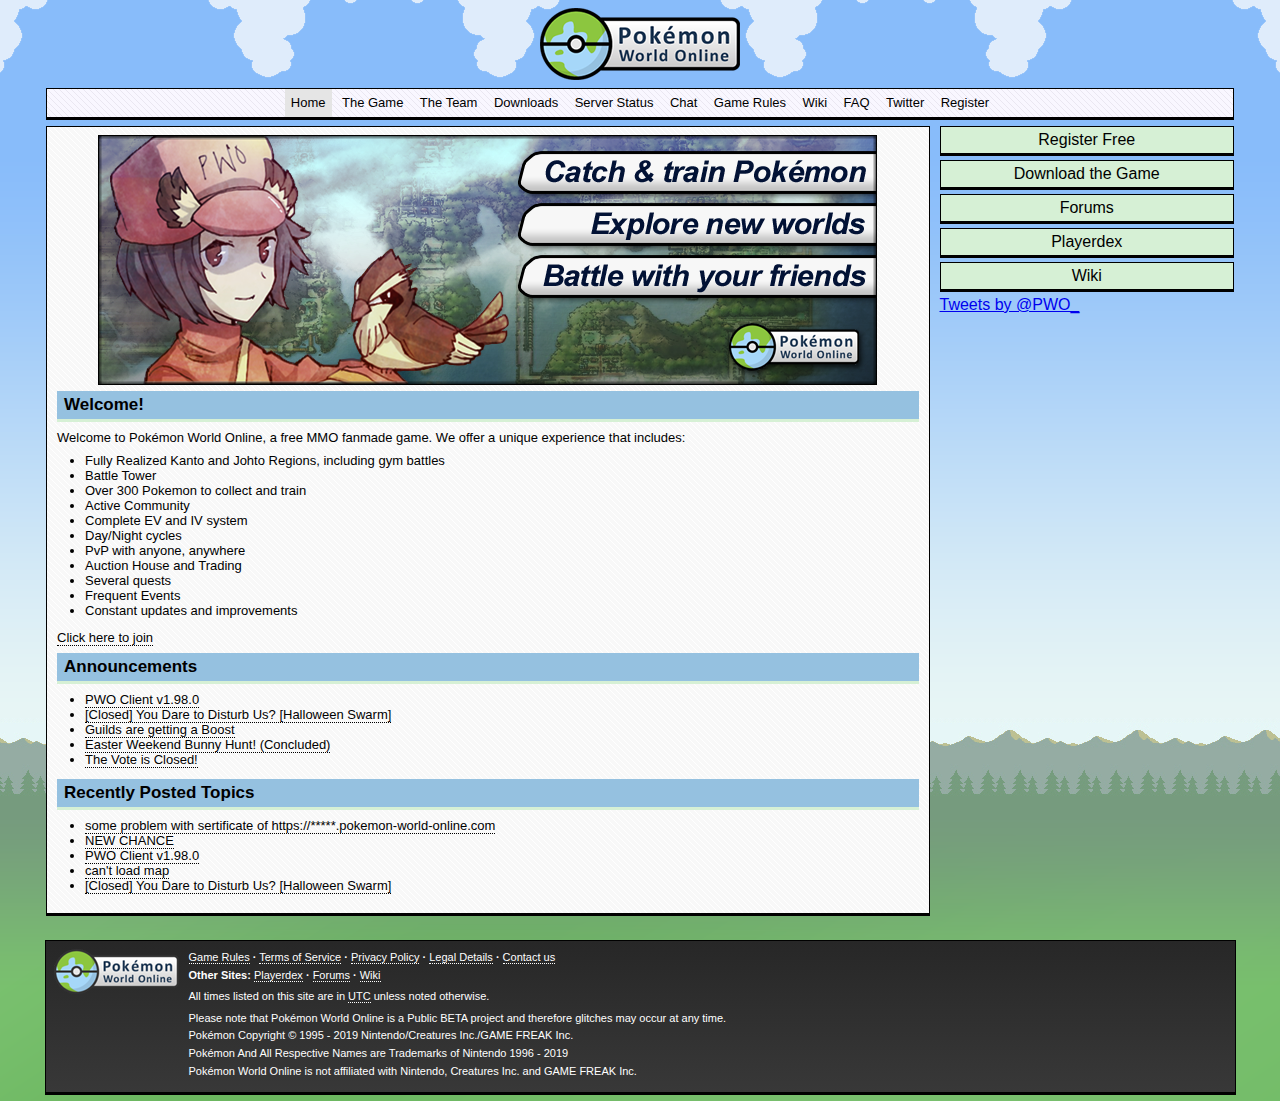
<file: index.html>
<!DOCTYPE html>
<html>
	<head>
		<title>Welcome! &#183; Pok&eacute;mon World Online</title>
		<meta name="description" content="Pokemon World Online (PWO) is a free Pokemon MMO where you can battle, trade and hunt your way to the top.">
		<meta http-equiv="content-type" content="text/html; chartset=UTF-8">
		<meta name="keywords" content="pwo, pokemon, mmo, online, battle, friends, community, game, pkmn">
		<link rel="stylesheet" type="text/css" href="styles/style_special.css" />
		<script src="scripts.js"></script>
		<link rel="icon" type="image/png" href="graphics/BALLicon.png">
		<meta charset="utf-8">
		<meta name="viewport" content="width=device-width,user-scalable=no">
		<script type="text/javascript">
		  var _gaq = _gaq || [];
		  _gaq.push(['_setAccount', 'UA-8702843-3']);
		  _gaq.push(['_trackPageview']);
		  (function() {
		    var ga = document.createElement('script'); ga.type = 'text/javascript'; ga.async = true;
		    ga.src = ('https:' == document.location.protocol ? 'https://ssl' : 'http://www') + '.google-analytics.com/ga.js';
		    var s = document.getElementsByTagName('script')[0]; s.parentNode.insertBefore(ga, s);
		  })();
		</script>
				<script>
  (function(i,s,o,g,r,a,m){i['GoogleAnalyticsObject']=r;i[r]=i[r]||function(){
  (i[r].q=i[r].q||[]).push(arguments)},i[r].l=1*new Date();a=s.createElement(o),
  m=s.getElementsByTagName(o)[0];a.async=1;a.src=g;m.parentNode.insertBefore(a,m)
  })(window,document,'script','//www.google-analytics.com/analytics.js','ga');

  ga('create', 'UA-50665558-1', 'pokemon-world-online.net');
  ga('send', 'pageview');

</script>
	</head>
	<body>
	<section id="header">
		<section id="cen_header">
			<a href='index.php.html' id='top'><img src='graphics/special/pwo_logo_w200.png' alt='Pok&eacute;mon World Online'></a>		</section>
	</section>
	<nav id="nav">
	<button id='menu'>Menu</button>
		<ul id='show'>
			<li><a href="index.php.html" class='active'>Home</a></li>
			<li><a href="game.php.html">The Game</a></li>
			<li><a href="team.php.html">The Team</a></li>
			<li><a href="download.php.html">Downloads</a></li>
			<li><a href="serverwatch.php.html">Server Status</a></li>
			<li><a href="chat.php.html">Chat</a></li>
			<li><a href="rules.php.html">Game Rules</a></li>
			<li><a href="https://pwo-wiki.info/" target="_blank">Wiki</a></li>
			<li><a href="https://pwo-wiki.info/index.php?title=General_Questions" target="_blank">FAQ</a></li>
			<li><a href="https://twitter.com/PWO_" target='_blank' >Twitter</a></li>
			<li><a href="https://playerdex.pokemon-world-online.com/register.php">Register</a></li>
		</ul>
	</nav>
	<section id="page_container">
			<section id='main_container'>
			<section id="twitter">
				<img src='graphics/twitter_small_logo.png' alt=''> <a href='https://twitter.com/PWO_/timelines/572545499917627392' target='_blank'>View Updates from Twitter</a>
			</section>
			<section class="cblock">
<img src='graphics/special/main_ban.png' class='cen' alt=''><h1>Welcome!</h1>
<p>Welcome to Pok&eacute;mon World Online, a free MMO fanmade game. We offer a unique experience that includes:
    <ul>
        <li>Fully Realized Kanto and Johto Regions, including gym battles</li>
        <li>Battle Tower</li>
        <li>Over 300 Pokemon to collect and train</li>
        <li>Active Community</li>
        <li>Complete EV and IV system</li>
        <li>Day/Night cycles</li>
        <li>PvP with anyone, anywhere</li>
        <li>Auction House and Trading</li>
        <li>Several quests</li>
        <li>Frequent Events</li>
        <li>Constant updates and improvements</li>
    </ul>
</p>
<p>
    <a href="https://playerdex.pokemon-world-online.com/register.php" target='_blank'>Click here to join</a>
</p>
<h1>Announcements</h1>
<ul><li><a href='https://forum.pokemon-world-online.com/index.php?threads/38686' target='_blank'>PWO Client v1.98.0</a></li><li><a href='https://forum.pokemon-world-online.com/index.php?threads/38683' target='_blank'>[Closed] You Dare to Disturb Us? [Halloween Swarm]</a></li><li><a href='https://forum.pokemon-world-online.com/index.php?threads/38672' target='_blank'>Guilds are getting a Boost</a></li><li><a href='https://forum.pokemon-world-online.com/index.php?threads/38597' target='_blank'>Easter Weekend Bunny Hunt! (Concluded)</a></li><li><a href='https://forum.pokemon-world-online.com/index.php?threads/38592' target='_blank'>The Vote is Closed!</a></li></ul><h1>Recently Posted Topics</h1>
<ul><li><a href='https://forum.pokemon-world-online.com/index.php?threads/38691' target='_blank'>some problem with sertificate of https://*****.pokemon-world-online.com</a></li><li><a href='https://forum.pokemon-world-online.com/index.php?threads/38689' target='_blank'>NEW CHANCE</a></li><li><a href='https://forum.pokemon-world-online.com/index.php?threads/38686' target='_blank'>PWO Client v1.98.0</a></li><li><a href='https://forum.pokemon-world-online.com/index.php?threads/38684' target='_blank'>can't load map</a></li><li><a href='https://forum.pokemon-world-online.com/index.php?threads/38683' target='_blank'>[Closed] You Dare to Disturb Us? [Halloween Swarm]</a></li></ul></section>
</section>
<section id="side_container">
	<a href="https://playerdex.pokemon-world-online.com/register.php" class="button">Register Free</a>
	<a href="download.php.html" class="button">Download the Game</a>
	<a href="https://forum.pokemon-world-online.com" class="button">Forums</a>
	<a href="https://playerdex.pokemon-world-online.com" class="button">Playerdex</a>
	<a href="https://pwo-wiki.info" class="button">Wiki</a>

	<a class='twitter-timeline' data-dnt='true' href='https://twitter.com/@PWO_?ref_src=twsrc%5Etfw' data-chrome='noheader nofooter' data-tweet-limit='3' class='mar-bot'>Tweets by @PWO_</a> <script async src='https://platform.twitter.com/widgets.js' charset='utf-8'></script>
</section>
	<br clear='all'>
</section>
		<footer>
			<img src='graphics/PWOlogo_small.png' alt='Pok&eacute;mon World Online'>
			<section>
				<p>
					<a href="rules.php.html">Game Rules</a> <b>&#183;</b> <a href="tos.php.html">Terms of Service</a> <b>&#183;</b> <a href="pp.php.html">Privacy Policy</a> <b>&#183;</b> <a href="legal.php.html">Legal Details</a> <b>&#183;</b> <a href="conf.php.html">Contact us</a><br>
					<b>Other Sites:</b> <a href="https://playerdex.pokemon-world-online.com">Playerdex</a> <b>&#183;</b> <a href="https://forum.pokemon-world-online.com">Forums</a> <b>&#183;</b> <a href="https://pwo-wiki.info">Wiki</a>
				</p>
				<p>All times listed on this site are in <a href="https://pwo-wiki.info/index.php?title=Timezone" target='blank'>UTC</a> unless noted otherwise.</p>
				<p>
					Please note that Pok&eacute;mon World Online is a Public BETA project and therefore glitches may occur at any time.</b><br />Pok&eacute;mon Copyright &copy; 1995 - 2019 Nintendo/Creatures Inc./GAME FREAK Inc.<br />Pok&eacute;mon And All Respective Names are Trademarks of Nintendo 1996 - 2019<br />Pok&eacute;mon World Online is not affiliated with Nintendo, Creatures Inc. and GAME FREAK Inc.
				</p>
			</section>
		</footer>
	</body>
</html>
</file>
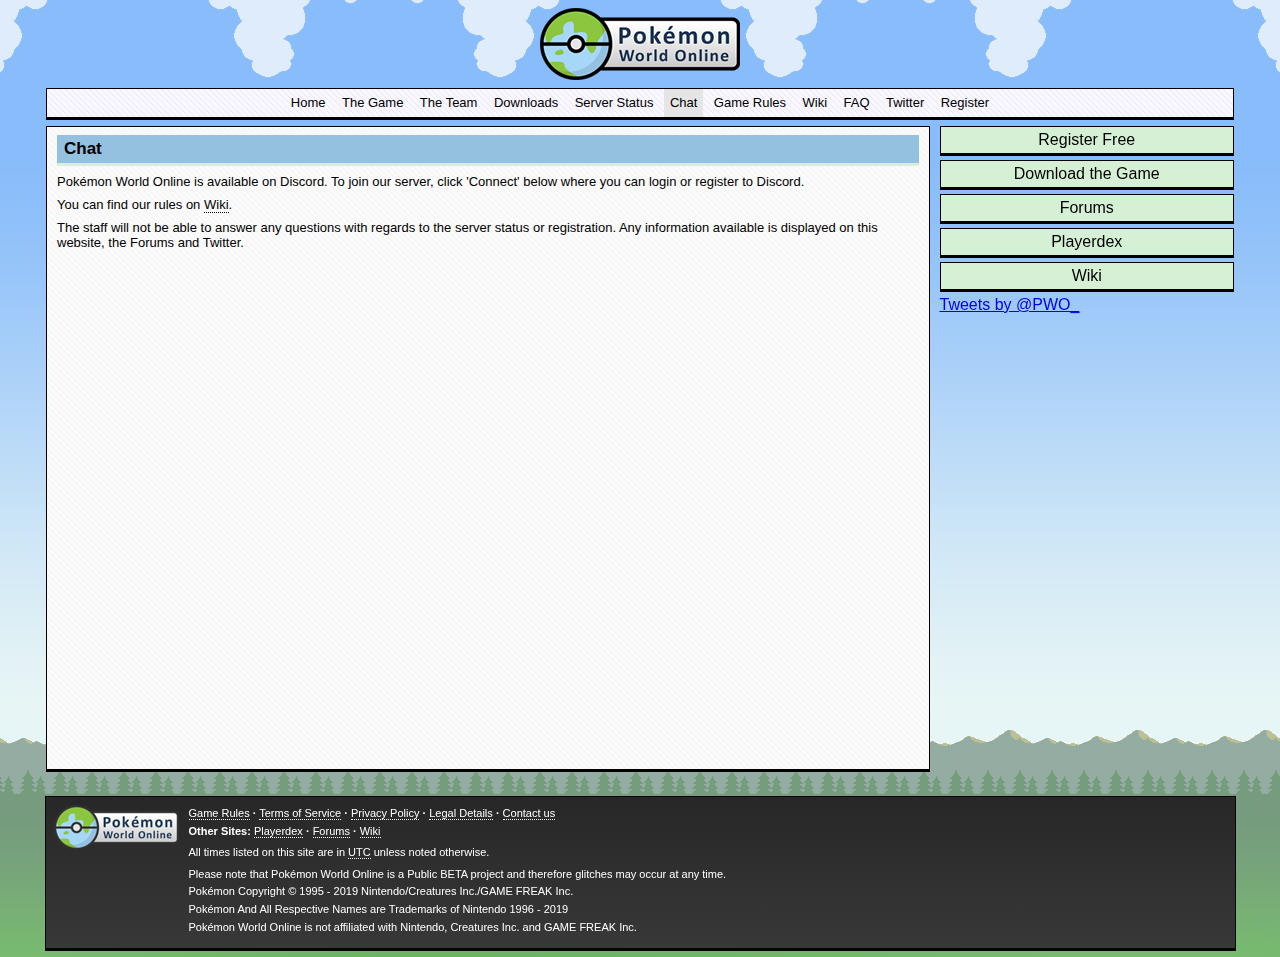
<file: chat.php.html>
<!DOCTYPE HTML>
<html>
	<head>
		<title>Chat &#183; Pok&eacute;mon World Online</title>
		<meta name="description" content="Pokemon World Online (PWO) is a free Pokemon MMO where you can battle, trade and hunt your way to the top.">
		<meta http-equiv="content-type" content="text/html; chartset=UTF-8">
		<meta name="keywords" content="pwo, pokemon, mmo, online, battle, friends, community, game, pkmn">
		<link rel="stylesheet" type="text/css" href="styles/style_special.css" />
		<script src="scripts.js"></script>
		<link rel="icon" type="image/png" href="graphics/BALLicon.png">
		<meta charset="utf-8">
		<meta name="viewport" content="width=device-width,user-scalable=no">
		<script type="text/javascript">
		  var _gaq = _gaq || [];
		  _gaq.push(['_setAccount', 'UA-8702843-3']);
		  _gaq.push(['_trackPageview']);
		  (function() {
		    var ga = document.createElement('script'); ga.type = 'text/javascript'; ga.async = true;
		    ga.src = ('https:' == document.location.protocol ? 'https://ssl' : 'http://www') + '.google-analytics.com/ga.js';
		    var s = document.getElementsByTagName('script')[0]; s.parentNode.insertBefore(ga, s);
		  })();
		</script>
				<script>
  (function(i,s,o,g,r,a,m){i['GoogleAnalyticsObject']=r;i[r]=i[r]||function(){
  (i[r].q=i[r].q||[]).push(arguments)},i[r].l=1*new Date();a=s.createElement(o),
  m=s.getElementsByTagName(o)[0];a.async=1;a.src=g;m.parentNode.insertBefore(a,m)
  })(window,document,'script','//www.google-analytics.com/analytics.js','ga');

  ga('create', 'UA-50665558-1', 'pokemon-world-online.net');
  ga('send', 'pageview');

</script>
	</head>
	<body>
	<section id="header">
		<section id="cen_header">
			<a href='index.php.html' id='top'><img src='graphics/special/pwo_logo_w200.png' alt='Pok&eacute;mon World Online'></a>		</section>
	</section>
	<nav id="nav">
	<button id='menu'>Menu</button>
		<ul id='show'>
			<li><a href="index.php.html">Home</a></li>
			<li><a href="game.php.html">The Game</a></li>
			<li><a href="team.php.html">The Team</a></li>
			<li><a href="download.php.html">Downloads</a></li>
			<li><a href="serverwatch.php.html">Server Status</a></li>
			<li><a href="chat.php.html" class='active'>Chat</a></li>
			<li><a href="rules.php.html">Game Rules</a></li>
			<li><a href="https://pwo-wiki.info/" target="_blank">Wiki</a></li>
			<li><a href="https://pwo-wiki.info/index.php?title=General_Questions" target="_blank">FAQ</a></li>
			<li><a href="https://twitter.com/PWO_" target='_blank' >Twitter</a></li>
			<li><a href="https://playerdex.pokemon-world-online.com/register.php">Register</a></li>
		</ul>
	</nav>
	<section id="page_container">
			<section id='main_container'>
			<section id="twitter">
				<img src='graphics/twitter_small_logo.png' alt=''> <a href='https://twitter.com/PWO_/timelines/572545499917627392' target='_blank'>View Updates from Twitter</a>
			</section>
			<section class="cblock">
<h1>Chat</h1>
<p>
	Pok&eacute;mon World Online is available on Discord.  To join our server, click 'Connect' below where you can login or register to Discord.
</p>
<p>
You can find our rules on <a href="https://pwo-wiki.info/index.php/Discord_Chat#Rules" target="_blank">Wiki</a>.
</p>
<p>
	The staff will not be able to answer any questions with regards to the server status or registration.  Any information available is displayed on this website, the Forums and Twitter.
</p>
<iframe src="https://discordapp.com/widget?id=315147683318988800&theme=dark" height="500" allowtransparency="true" frameborder="0" style="margin-left: 10px; margin-right: 10px; width: calc(100% - 20px)"></iframe>
</section>
</section>
<section id="side_container">
	<a href="https://playerdex.pokemon-world-online.com/register.php" class="button">Register Free</a>
	<a href="download.php.html" class="button">Download the Game</a>
	<a href="https://forum.pokemon-world-online.com" class="button">Forums</a>
	<a href="https://playerdex.pokemon-world-online.com" class="button">Playerdex</a>
	<a href="https://pwo-wiki.info" class="button">Wiki</a>

	<a class='twitter-timeline' data-dnt='true' href='https://twitter.com/@PWO_?ref_src=twsrc%5Etfw' data-chrome='noheader nofooter' data-tweet-limit='3' class='mar-bot'>Tweets by @PWO_</a> <script async src='https://platform.twitter.com/widgets.js' charset='utf-8'></script>
</section>
	<br clear='all'>
</section>
		<footer>
			<img src='graphics/PWOlogo_small.png' alt='Pok&eacute;mon World Online'>
			<section>
				<p>
					<a href="rules.php.html">Game Rules</a> <b>&#183;</b> <a href="tos.php.html">Terms of Service</a> <b>&#183;</b> <a href="pp.php.html">Privacy Policy</a> <b>&#183;</b> <a href="legal.php.html">Legal Details</a> <b>&#183;</b> <a href="conf.php.html">Contact us</a><br>
					<b>Other Sites:</b> <a href="https://playerdex.pokemon-world-online.com">Playerdex</a> <b>&#183;</b> <a href="https://forum.pokemon-world-online.com">Forums</a> <b>&#183;</b> <a href="https://pwo-wiki.info">Wiki</a>
				</p>
				<p>All times listed on this site are in <a href="https://pwo-wiki.info/index.php?title=Timezone" target='blank'>UTC</a> unless noted otherwise.</p>
				<p>
					Please note that Pok&eacute;mon World Online is a Public BETA project and therefore glitches may occur at any time.</b><br />Pok&eacute;mon Copyright &copy; 1995 - 2019 Nintendo/Creatures Inc./GAME FREAK Inc.<br />Pok&eacute;mon And All Respective Names are Trademarks of Nintendo 1996 - 2019<br />Pok&eacute;mon World Online is not affiliated with Nintendo, Creatures Inc. and GAME FREAK Inc.
				</p>
			</section>
		</footer>
	</body>
</html>
</file>
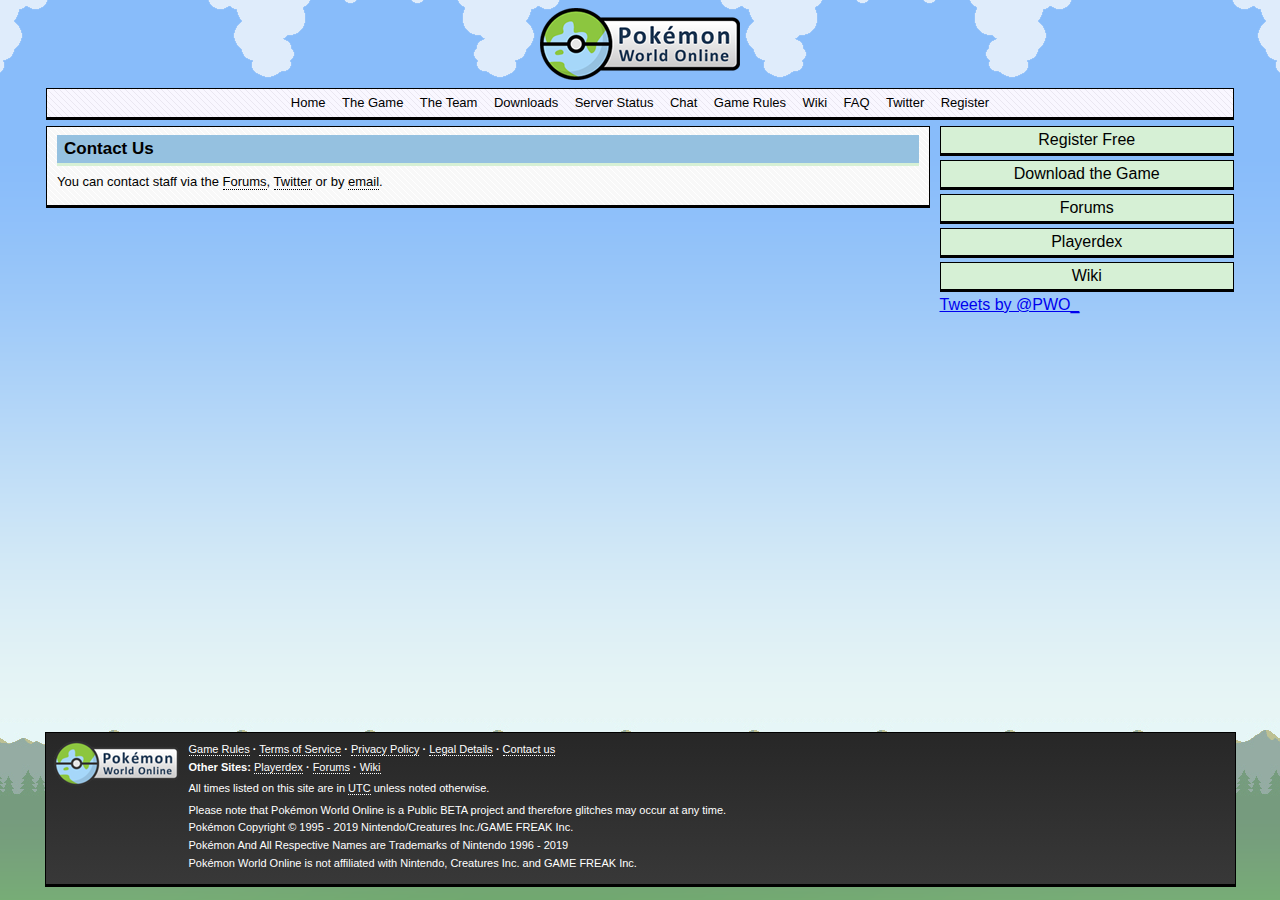
<file: conf.php.html>
<!DOCTYPE HTML>
<html>
	<head>
		<title>Contact Us &#183; Pok&eacute;mon World Online</title>
		<meta name="description" content="Pokemon World Online (PWO) is a free Pokemon MMO where you can battle, trade and hunt your way to the top.">
		<meta http-equiv="content-type" content="text/html; chartset=UTF-8">
		<meta name="keywords" content="pwo, pokemon, mmo, online, battle, friends, community, game, pkmn">
		<link rel="stylesheet" type="text/css" href="styles/style_special.css" />
		<script src="scripts.js"></script>
		<link rel="icon" type="image/png" href="graphics/BALLicon.png">
		<meta charset="utf-8">
		<meta name="viewport" content="width=device-width,user-scalable=no">
		<script type="text/javascript">
		  var _gaq = _gaq || [];
		  _gaq.push(['_setAccount', 'UA-8702843-3']);
		  _gaq.push(['_trackPageview']);
		  (function() {
		    var ga = document.createElement('script'); ga.type = 'text/javascript'; ga.async = true;
		    ga.src = ('https:' == document.location.protocol ? 'https://ssl' : 'http://www') + '.google-analytics.com/ga.js';
		    var s = document.getElementsByTagName('script')[0]; s.parentNode.insertBefore(ga, s);
		  })();
		</script>
				<script>
  (function(i,s,o,g,r,a,m){i['GoogleAnalyticsObject']=r;i[r]=i[r]||function(){
  (i[r].q=i[r].q||[]).push(arguments)},i[r].l=1*new Date();a=s.createElement(o),
  m=s.getElementsByTagName(o)[0];a.async=1;a.src=g;m.parentNode.insertBefore(a,m)
  })(window,document,'script','//www.google-analytics.com/analytics.js','ga');

  ga('create', 'UA-50665558-1', 'pokemon-world-online.net');
  ga('send', 'pageview');

</script>
	</head>
	<body>
	<section id="header">
		<section id="cen_header">
			<a href='index.php.html' id='top'><img src='graphics/special/pwo_logo_w200.png' alt='Pok&eacute;mon World Online'></a>		</section>
	</section>
	<nav id="nav">
	<button id='menu'>Menu</button>
		<ul id='show'>
			<li><a href="index.php.html">Home</a></li>
			<li><a href="game.php.html">The Game</a></li>
			<li><a href="team.php.html">The Team</a></li>
			<li><a href="download.php.html">Downloads</a></li>
			<li><a href="serverwatch.php.html">Server Status</a></li>
			<li><a href="chat.php.html">Chat</a></li>
			<li><a href="rules.php.html">Game Rules</a></li>
			<li><a href="https://pwo-wiki.info/" target="_blank">Wiki</a></li>
			<li><a href="https://pwo-wiki.info/index.php?title=General_Questions" target="_blank">FAQ</a></li>
			<li><a href="https://twitter.com/PWO_" target='_blank' >Twitter</a></li>
			<li><a href="https://playerdex.pokemon-world-online.com/register.php">Register</a></li>
		</ul>
	</nav>
	<section id="page_container">
			<section id='main_container'>
			<section id="twitter">
				<img src='graphics/twitter_small_logo.png' alt=''> <a href='https://twitter.com/PWO_/timelines/572545499917627392' target='_blank'>View Updates from Twitter</a>
			</section>
			<section class="cblock">
<h1>Contact Us</h1>
<p>You can contact staff via the <a href="https://forum.pokemon-world-online.com">Forums</a>, <a href="https://twitter.com/PWO_">Twitter</a> or by <a href="team.php.html">email</a>.</p>
</p>
</section>
</section>
<section id="side_container">
	<a href="https://playerdex.pokemon-world-online.com/register.php" class="button">Register Free</a>
	<a href="download.php.html" class="button">Download the Game</a>
	<a href="https://forum.pokemon-world-online.com" class="button">Forums</a>
	<a href="https://playerdex.pokemon-world-online.com" class="button">Playerdex</a>
	<a href="https://pwo-wiki.info" class="button">Wiki</a>

	<a class='twitter-timeline' data-dnt='true' href='https://twitter.com/@PWO_?ref_src=twsrc%5Etfw' data-chrome='noheader nofooter' data-tweet-limit='3' class='mar-bot'>Tweets by @PWO_</a> <script async src='https://platform.twitter.com/widgets.js' charset='utf-8'></script>
</section>
	<br clear='all'>
</section>
		<footer>
			<img src='graphics/PWOlogo_small.png' alt='Pok&eacute;mon World Online'>
			<section>
				<p>
					<a href="rules.php.html">Game Rules</a> <b>&#183;</b> <a href="tos.php.html">Terms of Service</a> <b>&#183;</b> <a href="pp.php.html">Privacy Policy</a> <b>&#183;</b> <a href="legal.php.html">Legal Details</a> <b>&#183;</b> <a href="conf.php.html">Contact us</a><br>
					<b>Other Sites:</b> <a href="https://playerdex.pokemon-world-online.com">Playerdex</a> <b>&#183;</b> <a href="https://forum.pokemon-world-online.com">Forums</a> <b>&#183;</b> <a href="https://pwo-wiki.info">Wiki</a>
				</p>
				<p>All times listed on this site are in <a href="https://pwo-wiki.info/index.php?title=Timezone" target='blank'>UTC</a> unless noted otherwise.</p>
				<p>
					Please note that Pok&eacute;mon World Online is a Public BETA project and therefore glitches may occur at any time.</b><br />Pok&eacute;mon Copyright &copy; 1995 - 2019 Nintendo/Creatures Inc./GAME FREAK Inc.<br />Pok&eacute;mon And All Respective Names are Trademarks of Nintendo 1996 - 2019<br />Pok&eacute;mon World Online is not affiliated with Nintendo, Creatures Inc. and GAME FREAK Inc.
				</p>
			</section>
		</footer>
	</body>
</html>
</file>
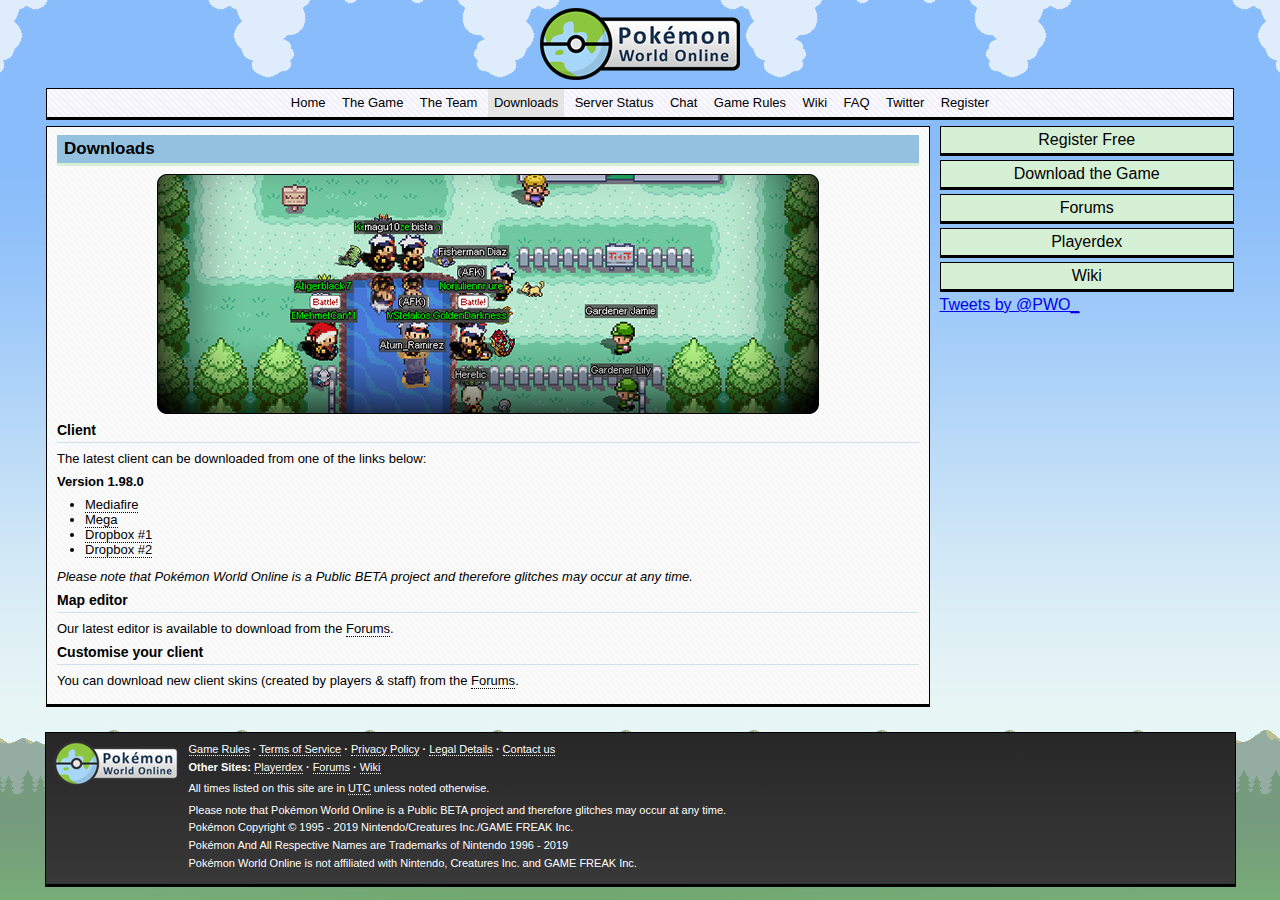
<file: download.php.html>
<!DOCTYPE HTML>
<html>
	<head>
		<title>Download &#183; Pok&eacute;mon World Online</title>
		<meta name="description" content="Pokemon World Online (PWO) is a free Pokemon MMO where you can battle, trade and hunt your way to the top.">
		<meta http-equiv="content-type" content="text/html; chartset=UTF-8">
		<meta name="keywords" content="pwo, pokemon, mmo, online, battle, friends, community, game, pkmn">
		<link rel="stylesheet" type="text/css" href="styles/style_special.css" />
		<script src="scripts.js"></script>
		<link rel="icon" type="image/png" href="graphics/BALLicon.png">
		<meta charset="utf-8">
		<meta name="viewport" content="width=device-width,user-scalable=no">
		<script type="text/javascript">
		  var _gaq = _gaq || [];
		  _gaq.push(['_setAccount', 'UA-8702843-3']);
		  _gaq.push(['_trackPageview']);
		  (function() {
		    var ga = document.createElement('script'); ga.type = 'text/javascript'; ga.async = true;
		    ga.src = ('https:' == document.location.protocol ? 'https://ssl' : 'http://www') + '.google-analytics.com/ga.js';
		    var s = document.getElementsByTagName('script')[0]; s.parentNode.insertBefore(ga, s);
		  })();
		</script>
				<script>
  (function(i,s,o,g,r,a,m){i['GoogleAnalyticsObject']=r;i[r]=i[r]||function(){
  (i[r].q=i[r].q||[]).push(arguments)},i[r].l=1*new Date();a=s.createElement(o),
  m=s.getElementsByTagName(o)[0];a.async=1;a.src=g;m.parentNode.insertBefore(a,m)
  })(window,document,'script','//www.google-analytics.com/analytics.js','ga');

  ga('create', 'UA-50665558-1', 'pokemon-world-online.net');
  ga('send', 'pageview');

</script>
	</head>
	<body>
	<section id="header">
		<section id="cen_header">
			<a href='index.php.html' id='top'><img src='graphics/special/pwo_logo_w200.png' alt='Pok&eacute;mon World Online'></a>		</section>
	</section>
	<nav id="nav">
	<button id='menu'>Menu</button>
		<ul id='show'>
			<li><a href="index.php.html">Home</a></li>
			<li><a href="game.php.html">The Game</a></li>
			<li><a href="team.php.html">The Team</a></li>
			<li><a href="download.php.html" class='active'>Downloads</a></li>
			<li><a href="serverwatch.php.html">Server Status</a></li>
			<li><a href="chat.php.html">Chat</a></li>
			<li><a href="rules.php.html">Game Rules</a></li>
			<li><a href="https://pwo-wiki.info/" target="_blank">Wiki</a></li>
			<li><a href="https://pwo-wiki.info/index.php?title=General_Questions" target="_blank">FAQ</a></li>
			<li><a href="https://twitter.com/PWO_" target='_blank' >Twitter</a></li>
			<li><a href="https://playerdex.pokemon-world-online.com/register.php">Register</a></li>
		</ul>
	</nav>
	<section id="page_container">
			<section id='main_container'>
			<section id="twitter">
				<img src='graphics/twitter_small_logo.png' alt=''> <a href='https://twitter.com/PWO_/timelines/572545499917627392' target='_blank'>View Updates from Twitter</a>
			</section>
			<section class="cblock">
<h1>Downloads</h1>
<img src="graphics/client_ss.png" alt="" class="cen">
<h2>Client</h2>
<p>The latest client can be downloaded from one of the links below:</p>
<h3>Version 1.98.0</h3>
<ul>
	<li><a href="https://www.mediafire.com/file/ph1ihy6e7lxpu1s/PWO198.exe/file">Mediafire</a></li>
	<li><a href="https://mega.nz/#!6gER1CYC!T1_alsRjwToUYZy6CMly9wqN9N-Ky4Rf7rMg7MY2_pQ">Mega</a></li>
	<li><a href="https://www.dropbox.com/s/hcc1hurhn2jk01q/PWO198.exe?dl=0">Dropbox #1</a></li>
	<li><a href="https://www.dropbox.com/s/u37u3ndxt8630wq/PWO%20Installer%201.98.0.exe?dl=0">Dropbox #2</a></li>
</ul>
<p><i>Please note that Pok&eacute;mon World Online is a Public BETA project and therefore glitches may occur at any time.</i></p>
<h2>Map editor</h2>
<p>Our latest editor is available to download from the <a href="https://forum.pokemon-world-online.com/index.php?pages/download-links/">Forums</a>.</p>
<h2>Customise your client</h2>
<p>You can download new client skins (created by players & staff) from the <a href="https://forum.pokemon-world-online.com/index.php?forums/client-skins.107/">Forums</a>.</p>
</section>
</section>
<section id="side_container">
	<a href="https://playerdex.pokemon-world-online.com/register.php" class="button">Register Free</a>
	<a href="download.php.html" class="button">Download the Game</a>
	<a href="https://forum.pokemon-world-online.com" class="button">Forums</a>
	<a href="https://playerdex.pokemon-world-online.com" class="button">Playerdex</a>
	<a href="https://pwo-wiki.info" class="button">Wiki</a>

	<a class='twitter-timeline' data-dnt='true' href='https://twitter.com/@PWO_?ref_src=twsrc%5Etfw' data-chrome='noheader nofooter' data-tweet-limit='3' class='mar-bot'>Tweets by @PWO_</a> <script async src='https://platform.twitter.com/widgets.js' charset='utf-8'></script>
</section>
	<br clear='all'>
</section>
		<footer>
			<img src='graphics/PWOlogo_small.png' alt='Pok&eacute;mon World Online'>
			<section>
				<p>
					<a href="rules.php.html">Game Rules</a> <b>&#183;</b> <a href="tos.php.html">Terms of Service</a> <b>&#183;</b> <a href="pp.php.html">Privacy Policy</a> <b>&#183;</b> <a href="legal.php.html">Legal Details</a> <b>&#183;</b> <a href="conf.php.html">Contact us</a><br>
					<b>Other Sites:</b> <a href="https://playerdex.pokemon-world-online.com">Playerdex</a> <b>&#183;</b> <a href="https://forum.pokemon-world-online.com">Forums</a> <b>&#183;</b> <a href="https://pwo-wiki.info">Wiki</a>
				</p>
				<p>All times listed on this site are in <a href="https://pwo-wiki.info/index.php?title=Timezone" target='blank'>UTC</a> unless noted otherwise.</p>
				<p>
					Please note that Pok&eacute;mon World Online is a Public BETA project and therefore glitches may occur at any time.</b><br />Pok&eacute;mon Copyright &copy; 1995 - 2019 Nintendo/Creatures Inc./GAME FREAK Inc.<br />Pok&eacute;mon And All Respective Names are Trademarks of Nintendo 1996 - 2019<br />Pok&eacute;mon World Online is not affiliated with Nintendo, Creatures Inc. and GAME FREAK Inc.
				</p>
			</section>
		</footer>
	</body>
</html>
</file>
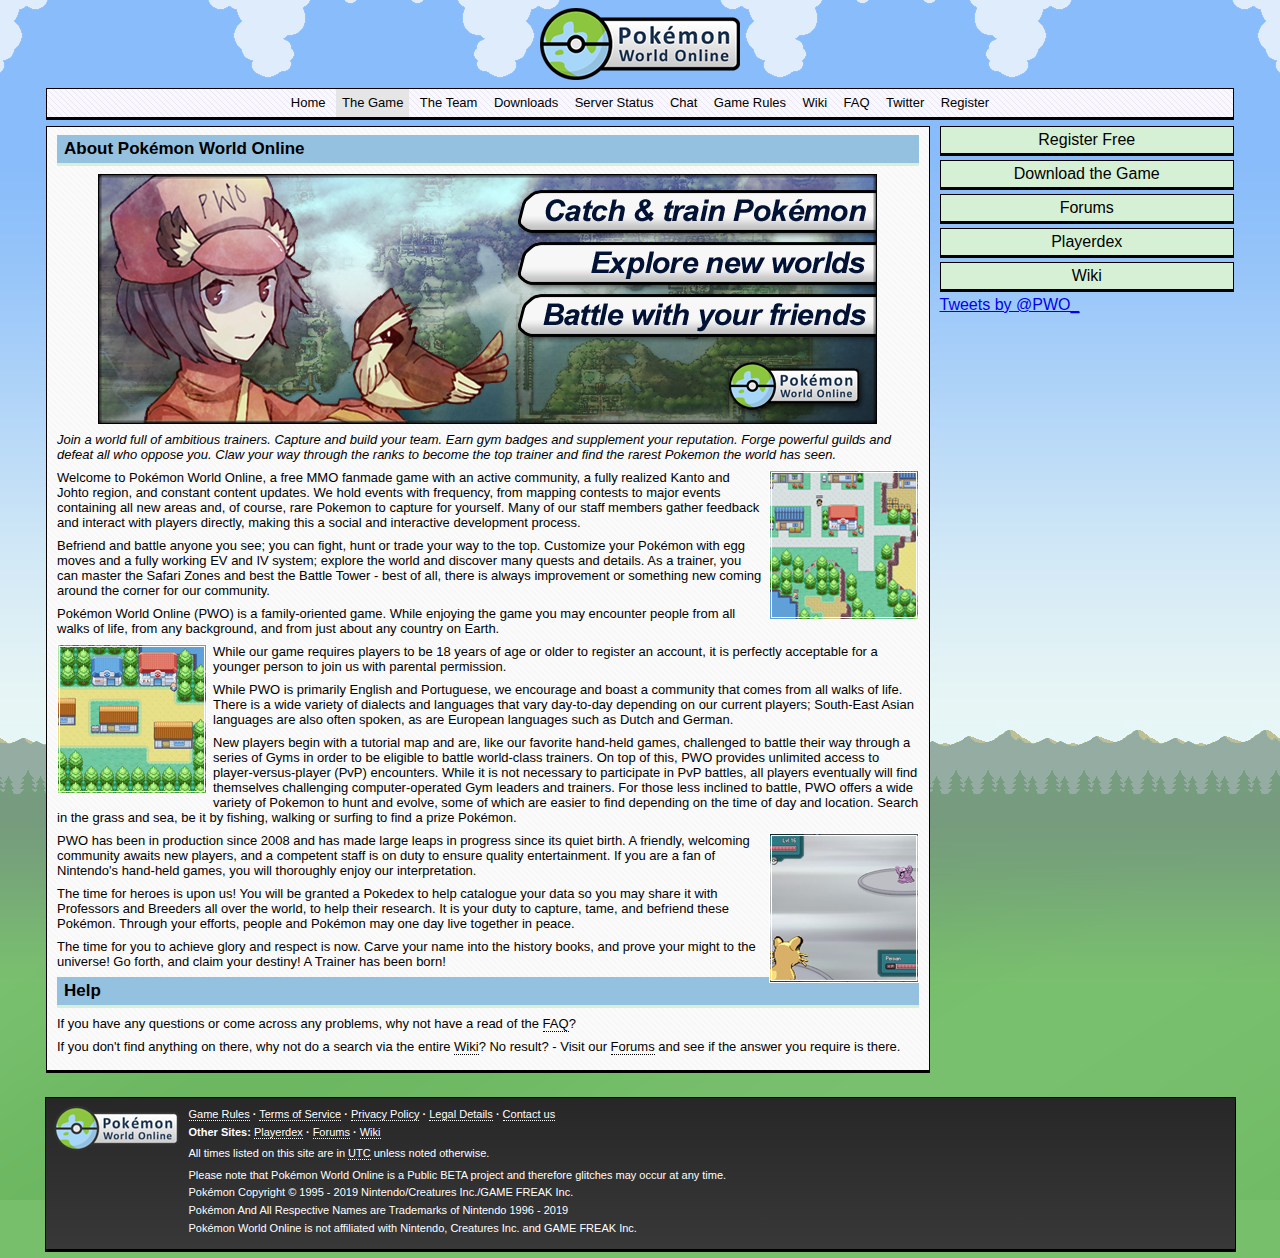
<file: game.php.html>
<!DOCTYPE HTML>
<html>
	<head>
		<title>About The Game &#183; Pok&eacute;mon World Online</title>
		<meta name="description" content="Pokemon World Online (PWO) is a free Pokemon MMO where you can battle, trade and hunt your way to the top.">
		<meta http-equiv="content-type" content="text/html; chartset=UTF-8">
		<meta name="keywords" content="pwo, pokemon, mmo, online, battle, friends, community, game, pkmn">
		<link rel="stylesheet" type="text/css" href="styles/style_special.css" />
		<script src="scripts.js"></script>
		<link rel="icon" type="image/png" href="graphics/BALLicon.png">
		<meta charset="utf-8">
		<meta name="viewport" content="width=device-width,user-scalable=no">
		<script type="text/javascript">
		  var _gaq = _gaq || [];
		  _gaq.push(['_setAccount', 'UA-8702843-3']);
		  _gaq.push(['_trackPageview']);
		  (function() {
		    var ga = document.createElement('script'); ga.type = 'text/javascript'; ga.async = true;
		    ga.src = ('https:' == document.location.protocol ? 'https://ssl' : 'http://www') + '.google-analytics.com/ga.js';
		    var s = document.getElementsByTagName('script')[0]; s.parentNode.insertBefore(ga, s);
		  })();
		</script>
				<script>
  (function(i,s,o,g,r,a,m){i['GoogleAnalyticsObject']=r;i[r]=i[r]||function(){
  (i[r].q=i[r].q||[]).push(arguments)},i[r].l=1*new Date();a=s.createElement(o),
  m=s.getElementsByTagName(o)[0];a.async=1;a.src=g;m.parentNode.insertBefore(a,m)
  })(window,document,'script','//www.google-analytics.com/analytics.js','ga');

  ga('create', 'UA-50665558-1', 'pokemon-world-online.net');
  ga('send', 'pageview');

</script>
	</head>
	<body>
	<section id="header">
		<section id="cen_header">
			<a href='index.php.html' id='top'><img src='graphics/special/pwo_logo_w200.png' alt='Pok&eacute;mon World Online'></a>		</section>
	</section>
	<nav id="nav">
	<button id='menu'>Menu</button>
		<ul id='show'>
			<li><a href="index.php.html">Home</a></li>
			<li><a href="game.php.html" class='active'>The Game</a></li>
			<li><a href="team.php.html">The Team</a></li>
			<li><a href="download.php.html">Downloads</a></li>
			<li><a href="serverwatch.php.html">Server Status</a></li>
			<li><a href="chat.php.html">Chat</a></li>
			<li><a href="rules.php.html">Game Rules</a></li>
			<li><a href="https://pwo-wiki.info/" target="_blank">Wiki</a></li>
			<li><a href="https://pwo-wiki.info/index.php?title=General_Questions" target="_blank">FAQ</a></li>
			<li><a href="https://twitter.com/PWO_" target='_blank' >Twitter</a></li>
			<li><a href="https://playerdex.pokemon-world-online.com/register.php">Register</a></li>
		</ul>
	</nav>
	<section id="page_container">
			<section id='main_container'>
			<section id="twitter">
				<img src='graphics/twitter_small_logo.png' alt=''> <a href='https://twitter.com/PWO_/timelines/572545499917627392' target='_blank'>View Updates from Twitter</a>
			</section>
			<section class="cblock">
<h1>About Pok&eacute;mon World Online</h1>
<img src="graphics/special/main_ban.png" class="cen">
<p>
	<i>
		Join a world full of ambitious trainers. Capture and build your team. Earn gym badges and supplement your reputation. Forge powerful guilds and defeat all who oppose you. Claw your way through the ranks to become the top trainer and find the rarest Pokemon the world has seen.
	</i>
</p>
<p>
	<img src="graphics/game1.jpg" align="right" class="imri">Welcome to Pokémon World Online, a free MMO fanmade game with an active community, a fully realized Kanto and Johto region, and constant content updates. We hold events with frequency, from mapping contests to major events containing all new areas and, of course, rare Pokemon to capture for yourself. Many of our staff members gather feedback and interact with players directly, making this a social and interactive development process.
</p>
<p>
	Befriend and battle anyone you see; you can fight, hunt or trade your way to the top. Customize your Pokémon with egg moves and a fully working EV and IV system; explore the world and discover many quests and details. As a trainer, you can master the Safari Zones and best the Battle Tower - best of all, there is always improvement or something new coming around the corner for our community.
</p>
<p>
	Pokémon World Online (PWO) is a family-oriented game. While enjoying the game you may encounter people from all walks of life, from any background, and from just about any country on Earth.
</p>
<p>
	<img src="graphics/game2.jpg" align="left" class="imle">While our game requires players to be 18 years of age or older to register an account, it is perfectly acceptable for a younger person to join us with parental permission.
</p>
<p>
	While PWO is primarily English and Portuguese, we encourage and boast a community that comes from all walks of life. There is a wide variety of dialects and languages that vary day-to-day depending on our current players; South-East Asian languages are also often spoken, as are European languages such as Dutch and German.
</p>
<p>
	New players begin with a tutorial map and are, like our favorite hand-held games, challenged to battle their way through a series of Gyms in order to be eligible to battle world-class trainers. On top of this, PWO provides unlimited access to player-versus-player (PvP) encounters. While it is not necessary to participate in PvP battles, all players eventually will find themselves challenging computer-operated Gym leaders and trainers. For those less inclined to battle, PWO offers a wide variety of Pokemon to hunt and evolve, some of which are easier to find depending on the time of day and location. Search in the grass and sea, be it by fishing, walking or surfing to find a prize Pokémon.
</p>
<p>
	<img src="graphics/game3.jpg" align="right" class="imri">PWO has been in production since 2008 and has made large leaps in progress since its quiet birth. A friendly, welcoming community awaits new players, and a competent staff is on duty to ensure quality entertainment. If you are a fan of Nintendo's hand-held games, you will thoroughly enjoy our interpretation.
</p>
<p>
	The time for heroes is upon us! You will be granted a Pokedex to help catalogue your data so you may share it with Professors and Breeders all over the world, to help their research. It is your duty to capture, tame, and befriend these Pokémon. Through your efforts, people and Pokémon may one day live together in peace.
</p>
<p>
	The time for you to achieve glory and respect is now. Carve your name into the history books, and prove your might to the universe! Go forth, and claim your destiny! A Trainer has been born!
</p>
<h1>Help</h1>
<p>
	If you have any questions or come across any problems, why not have a read of the <a href="https://pwo-wiki.info/index.php?title=General_Questions">FAQ</a>?
</p>
<p>
	If you don't find anything on there, why not do a search via the entire <a href="https:/pwo-wiki.info/index.php?title=Main_Page">Wiki</a>?  No result? - Visit our <a href="https://forum.pokemon-world-online.com/">Forums</a> and see if the answer you require is there.
</p>
</section>
</section>
<section id="side_container">
	<a href="https://playerdex.pokemon-world-online.com/register.php" class="button">Register Free</a>
	<a href="download.php.html" class="button">Download the Game</a>
	<a href="https://forum.pokemon-world-online.com" class="button">Forums</a>
	<a href="https://playerdex.pokemon-world-online.com" class="button">Playerdex</a>
	<a href="https://pwo-wiki.info" class="button">Wiki</a>

	<a class='twitter-timeline' data-dnt='true' href='https://twitter.com/@PWO_?ref_src=twsrc%5Etfw' data-chrome='noheader nofooter' data-tweet-limit='3' class='mar-bot'>Tweets by @PWO_</a> <script async src='https://platform.twitter.com/widgets.js' charset='utf-8'></script>
</section>
	<br clear='all'>
</section>
		<footer>
			<img src='graphics/PWOlogo_small.png' alt='Pok&eacute;mon World Online'>
			<section>
				<p>
					<a href="rules.php.html">Game Rules</a> <b>&#183;</b> <a href="tos.php.html">Terms of Service</a> <b>&#183;</b> <a href="pp.php.html">Privacy Policy</a> <b>&#183;</b> <a href="legal.php.html">Legal Details</a> <b>&#183;</b> <a href="conf.php.html">Contact us</a><br>
					<b>Other Sites:</b> <a href="https://playerdex.pokemon-world-online.com">Playerdex</a> <b>&#183;</b> <a href="https://forum.pokemon-world-online.com">Forums</a> <b>&#183;</b> <a href="https://pwo-wiki.info">Wiki</a>
				</p>
				<p>All times listed on this site are in <a href="https://pwo-wiki.info/index.php?title=Timezone" target='blank'>UTC</a> unless noted otherwise.</p>
				<p>
					Please note that Pok&eacute;mon World Online is a Public BETA project and therefore glitches may occur at any time.</b><br />Pok&eacute;mon Copyright &copy; 1995 - 2019 Nintendo/Creatures Inc./GAME FREAK Inc.<br />Pok&eacute;mon And All Respective Names are Trademarks of Nintendo 1996 - 2019<br />Pok&eacute;mon World Online is not affiliated with Nintendo, Creatures Inc. and GAME FREAK Inc.
				</p>
			</section>
		</footer>
	</body>
</html>
</file>
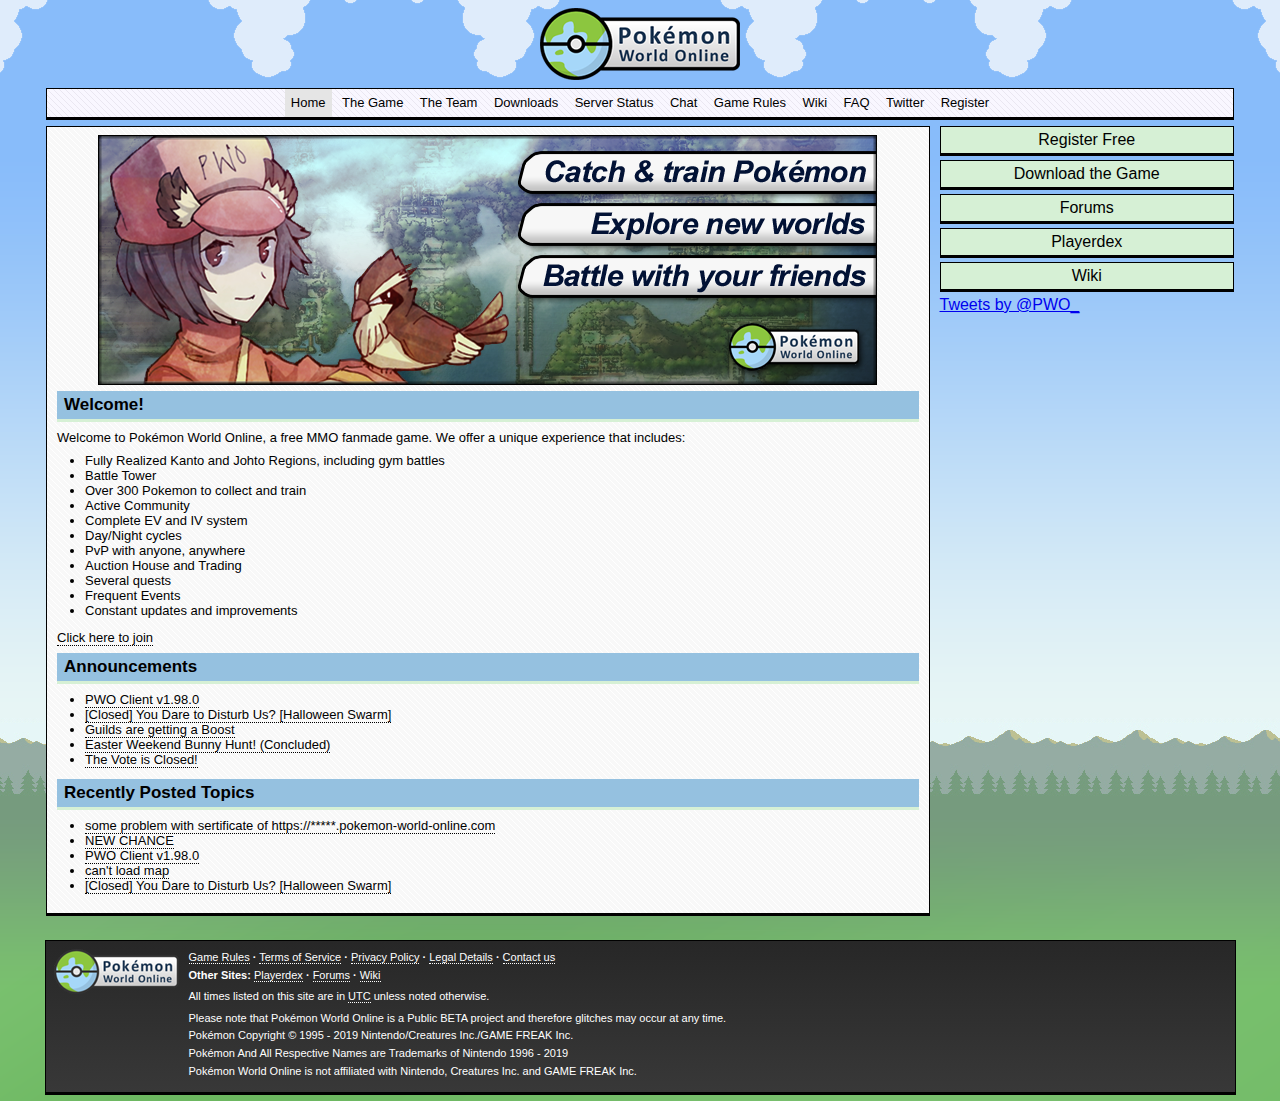
<file: index.php.html>
<!DOCTYPE HTML>
<html>
	<head>
		<title>Welcome! &#183; Pok&eacute;mon World Online</title>
		<meta name="description" content="Pokemon World Online (PWO) is a free Pokemon MMO where you can battle, trade and hunt your way to the top.">
		<meta http-equiv="content-type" content="text/html; chartset=UTF-8">
		<meta name="keywords" content="pwo, pokemon, mmo, online, battle, friends, community, game, pkmn">
		<link rel="stylesheet" type="text/css" href="styles/style_special.css" />
		<script src="scripts.js"></script>
		<link rel="icon" type="image/png" href="graphics/BALLicon.png">
		<meta charset="utf-8">
		<meta name="viewport" content="width=device-width,user-scalable=no">
		<script type="text/javascript">
		  var _gaq = _gaq || [];
		  _gaq.push(['_setAccount', 'UA-8702843-3']);
		  _gaq.push(['_trackPageview']);
		  (function() {
		    var ga = document.createElement('script'); ga.type = 'text/javascript'; ga.async = true;
		    ga.src = ('https:' == document.location.protocol ? 'https://ssl' : 'http://www') + '.google-analytics.com/ga.js';
		    var s = document.getElementsByTagName('script')[0]; s.parentNode.insertBefore(ga, s);
		  })();
		</script>
				<script>
  (function(i,s,o,g,r,a,m){i['GoogleAnalyticsObject']=r;i[r]=i[r]||function(){
  (i[r].q=i[r].q||[]).push(arguments)},i[r].l=1*new Date();a=s.createElement(o),
  m=s.getElementsByTagName(o)[0];a.async=1;a.src=g;m.parentNode.insertBefore(a,m)
  })(window,document,'script','//www.google-analytics.com/analytics.js','ga');

  ga('create', 'UA-50665558-1', 'pokemon-world-online.net');
  ga('send', 'pageview');

</script>
	</head>
	<body>
	<section id="header">
		<section id="cen_header">
			<a href='index.php.html' id='top'><img src='graphics/special/pwo_logo_w200.png' alt='Pok&eacute;mon World Online'></a>		</section>
	</section>
	<nav id="nav">
	<button id='menu'>Menu</button>
		<ul id='show'>
			<li><a href="index.php.html" class='active'>Home</a></li>
			<li><a href="game.php.html">The Game</a></li>
			<li><a href="team.php.html">The Team</a></li>
			<li><a href="download.php.html">Downloads</a></li>
			<li><a href="serverwatch.php.html">Server Status</a></li>
			<li><a href="chat.php.html">Chat</a></li>
			<li><a href="rules.php.html">Game Rules</a></li>
			<li><a href="https://pwo-wiki.info/" target="_blank">Wiki</a></li>
			<li><a href="https://pwo-wiki.info/index.php?title=General_Questions" target="_blank">FAQ</a></li>
			<li><a href="https://twitter.com/PWO_" target='_blank' >Twitter</a></li>
			<li><a href="https://playerdex.pokemon-world-online.com/register.php">Register</a></li>
		</ul>
	</nav>
	<section id="page_container">
			<section id='main_container'>
			<section id="twitter">
				<img src='graphics/twitter_small_logo.png' alt=''> <a href='https://twitter.com/PWO_/timelines/572545499917627392' target='_blank'>View Updates from Twitter</a>
			</section>
			<section class="cblock">
<img src='graphics/special/main_ban.png' class='cen' alt=''><h1>Welcome!</h1>
<p>Welcome to Pok&eacute;mon World Online, a free MMO fanmade game. We offer a unique experience that includes:
    <ul>
        <li>Fully Realized Kanto and Johto Regions, including gym battles</li>
        <li>Battle Tower</li>
        <li>Over 300 Pokemon to collect and train</li>
        <li>Active Community</li>
        <li>Complete EV and IV system</li>
        <li>Day/Night cycles</li>
        <li>PvP with anyone, anywhere</li>
        <li>Auction House and Trading</li>
        <li>Several quests</li>
        <li>Frequent Events</li>
        <li>Constant updates and improvements</li>
    </ul>
</p>
<p>
    <a href="https://playerdex.pokemon-world-online.com/register.php" target='_blank'>Click here to join</a>
</p>
<h1>Announcements</h1>
<ul><li><a href='https://forum.pokemon-world-online.com/index.php?threads/38686' target='_blank'>PWO Client v1.98.0</a></li><li><a href='https://forum.pokemon-world-online.com/index.php?threads/38683' target='_blank'>[Closed] You Dare to Disturb Us? [Halloween Swarm]</a></li><li><a href='https://forum.pokemon-world-online.com/index.php?threads/38672' target='_blank'>Guilds are getting a Boost</a></li><li><a href='https://forum.pokemon-world-online.com/index.php?threads/38597' target='_blank'>Easter Weekend Bunny Hunt! (Concluded)</a></li><li><a href='https://forum.pokemon-world-online.com/index.php?threads/38592' target='_blank'>The Vote is Closed!</a></li></ul><h1>Recently Posted Topics</h1>
<ul><li><a href='https://forum.pokemon-world-online.com/index.php?threads/38691' target='_blank'>some problem with sertificate of https://*****.pokemon-world-online.com</a></li><li><a href='https://forum.pokemon-world-online.com/index.php?threads/38689' target='_blank'>NEW CHANCE</a></li><li><a href='https://forum.pokemon-world-online.com/index.php?threads/38686' target='_blank'>PWO Client v1.98.0</a></li><li><a href='https://forum.pokemon-world-online.com/index.php?threads/38684' target='_blank'>can't load map</a></li><li><a href='https://forum.pokemon-world-online.com/index.php?threads/38683' target='_blank'>[Closed] You Dare to Disturb Us? [Halloween Swarm]</a></li></ul></section>
</section>
<section id="side_container">
	<a href="https://playerdex.pokemon-world-online.com/register.php" class="button">Register Free</a>
	<a href="download.php.html" class="button">Download the Game</a>
	<a href="https://forum.pokemon-world-online.com" class="button">Forums</a>
	<a href="https://playerdex.pokemon-world-online.com" class="button">Playerdex</a>
	<a href="https://pwo-wiki.info" class="button">Wiki</a>

	<a class='twitter-timeline' data-dnt='true' href='https://twitter.com/@PWO_?ref_src=twsrc%5Etfw' data-chrome='noheader nofooter' data-tweet-limit='3' class='mar-bot'>Tweets by @PWO_</a> <script async src='https://platform.twitter.com/widgets.js' charset='utf-8'></script>
</section>
	<br clear='all'>
</section>
		<footer>
			<img src='graphics/PWOlogo_small.png' alt='Pok&eacute;mon World Online'>
			<section>
				<p>
					<a href="rules.php.html">Game Rules</a> <b>&#183;</b> <a href="tos.php.html">Terms of Service</a> <b>&#183;</b> <a href="pp.php.html">Privacy Policy</a> <b>&#183;</b> <a href="legal.php.html">Legal Details</a> <b>&#183;</b> <a href="conf.php.html">Contact us</a><br>
					<b>Other Sites:</b> <a href="https://playerdex.pokemon-world-online.com">Playerdex</a> <b>&#183;</b> <a href="https://forum.pokemon-world-online.com">Forums</a> <b>&#183;</b> <a href="https://pwo-wiki.info">Wiki</a>
				</p>
				<p>All times listed on this site are in <a href="https://pwo-wiki.info/index.php?title=Timezone" target='blank'>UTC</a> unless noted otherwise.</p>
				<p>
					Please note that Pok&eacute;mon World Online is a Public BETA project and therefore glitches may occur at any time.</b><br />Pok&eacute;mon Copyright &copy; 1995 - 2019 Nintendo/Creatures Inc./GAME FREAK Inc.<br />Pok&eacute;mon And All Respective Names are Trademarks of Nintendo 1996 - 2019<br />Pok&eacute;mon World Online is not affiliated with Nintendo, Creatures Inc. and GAME FREAK Inc.
				</p>
			</section>
		</footer>
	</body>
</html>
</file>
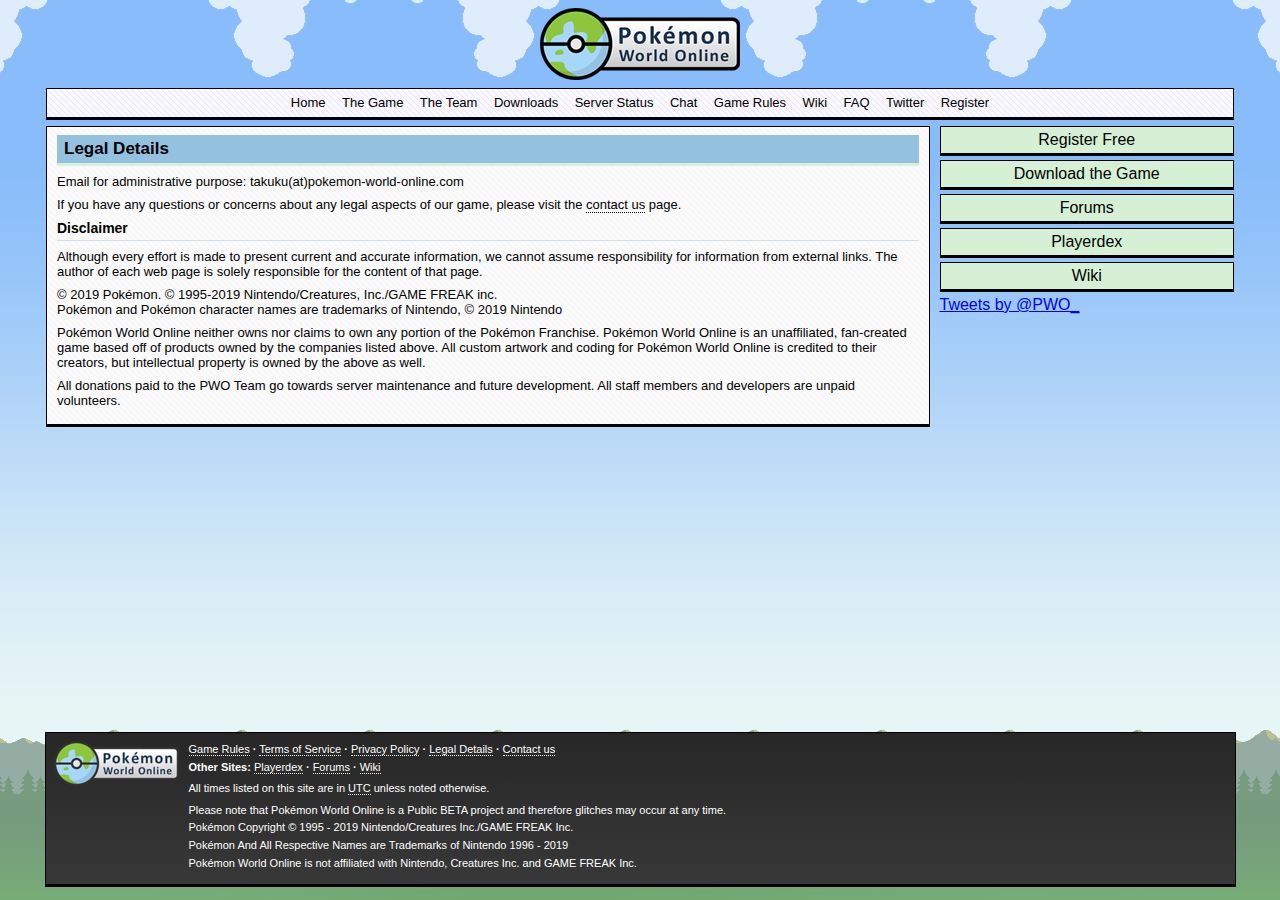
<file: legal.php.html>
<!DOCTYPE HTML>
<html>
	<head>
		<title>Legal Details &#183; Pok&eacute;mon World Online</title>
		<meta name="description" content="Pokemon World Online (PWO) is a free Pokemon MMO where you can battle, trade and hunt your way to the top.">
		<meta http-equiv="content-type" content="text/html; chartset=UTF-8">
		<meta name="keywords" content="pwo, pokemon, mmo, online, battle, friends, community, game, pkmn">
		<link rel="stylesheet" type="text/css" href="styles/style_special.css" />
		<script src="scripts.js"></script>
		<link rel="icon" type="image/png" href="graphics/BALLicon.png">
		<meta charset="utf-8">
		<meta name="viewport" content="width=device-width,user-scalable=no">
		<script type="text/javascript">
		  var _gaq = _gaq || [];
		  _gaq.push(['_setAccount', 'UA-8702843-3']);
		  _gaq.push(['_trackPageview']);
		  (function() {
		    var ga = document.createElement('script'); ga.type = 'text/javascript'; ga.async = true;
		    ga.src = ('https:' == document.location.protocol ? 'https://ssl' : 'http://www') + '.google-analytics.com/ga.js';
		    var s = document.getElementsByTagName('script')[0]; s.parentNode.insertBefore(ga, s);
		  })();
		</script>
				<script>
  (function(i,s,o,g,r,a,m){i['GoogleAnalyticsObject']=r;i[r]=i[r]||function(){
  (i[r].q=i[r].q||[]).push(arguments)},i[r].l=1*new Date();a=s.createElement(o),
  m=s.getElementsByTagName(o)[0];a.async=1;a.src=g;m.parentNode.insertBefore(a,m)
  })(window,document,'script','//www.google-analytics.com/analytics.js','ga');

  ga('create', 'UA-50665558-1', 'pokemon-world-online.net');
  ga('send', 'pageview');

</script>
	</head>
	<body>
	<section id="header">
		<section id="cen_header">
			<a href='index.php.html' id='top'><img src='graphics/special/pwo_logo_w200.png' alt='Pok&eacute;mon World Online'></a>		</section>
	</section>
	<nav id="nav">
	<button id='menu'>Menu</button>
		<ul id='show'>
			<li><a href="index.php.html">Home</a></li>
			<li><a href="game.php.html">The Game</a></li>
			<li><a href="team.php.html">The Team</a></li>
			<li><a href="download.php.html">Downloads</a></li>
			<li><a href="serverwatch.php.html">Server Status</a></li>
			<li><a href="chat.php.html">Chat</a></li>
			<li><a href="rules.php.html">Game Rules</a></li>
			<li><a href="https://pwo-wiki.info/" target="_blank">Wiki</a></li>
			<li><a href="https://pwo-wiki.info/index.php?title=General_Questions" target="_blank">FAQ</a></li>
			<li><a href="https://twitter.com/PWO_" target='_blank' >Twitter</a></li>
			<li><a href="https://playerdex.pokemon-world-online.com/register.php">Register</a></li>
		</ul>
	</nav>
	<section id="page_container">
			<section id='main_container'>
			<section id="twitter">
				<img src='graphics/twitter_small_logo.png' alt=''> <a href='https://twitter.com/PWO_/timelines/572545499917627392' target='_blank'>View Updates from Twitter</a>
			</section>
			<section class="cblock">
<h1>Legal Details</h1>
<p>
	Email for administrative purpose: takuku(at)pokemon-world-online.com
</p>
<p>
	If you have any questions or concerns about any legal aspects of our game, please visit the <a href="conf.php.html">contact us</a> page.
</p>
<h2>Disclaimer</h2>
<p>
	Although every effort is made to present current and accurate information, we cannot assume responsibility for information from external links. The author of each web page is solely responsible for the content of that page.
</p>
<p>
	&#169; 2019 Pok&eacute;mon. &#169; 1995-2019 Nintendo/Creatures, Inc./GAME FREAK inc.<br />Pok&eacute;mon and Pok&eacute;mon character names are trademarks of Nintendo, &#169; 2019 Nintendo
</p>
<p>
	Pok&eacute;mon World Online neither owns nor claims to own any portion of the Pok&eacute;mon Franchise. Pok&eacute;mon World Online is an unaffiliated, fan-created game based off of products owned by the companies listed above. All custom artwork and coding for Pok&eacute;mon World Online is credited to their creators, but intellectual property is owned by the above as well.
</p>
<p>
	All donations paid to the PWO Team go towards server maintenance and future development. All staff members and developers are unpaid volunteers.
</p>
</section>
</section>
<section id="side_container">
	<a href="https://playerdex.pokemon-world-online.com/register.php" class="button">Register Free</a>
	<a href="download.php.html" class="button">Download the Game</a>
	<a href="https://forum.pokemon-world-online.com" class="button">Forums</a>
	<a href="https://playerdex.pokemon-world-online.com" class="button">Playerdex</a>
	<a href="https://pwo-wiki.info" class="button">Wiki</a>

	<a class='twitter-timeline' data-dnt='true' href='https://twitter.com/@PWO_?ref_src=twsrc%5Etfw' data-chrome='noheader nofooter' data-tweet-limit='3' class='mar-bot'>Tweets by @PWO_</a> <script async src='https://platform.twitter.com/widgets.js' charset='utf-8'></script>
</section>
	<br clear='all'>
</section>
		<footer>
			<img src='graphics/PWOlogo_small.png' alt='Pok&eacute;mon World Online'>
			<section>
				<p>
					<a href="rules.php.html">Game Rules</a> <b>&#183;</b> <a href="tos.php.html">Terms of Service</a> <b>&#183;</b> <a href="pp.php.html">Privacy Policy</a> <b>&#183;</b> <a href="legal.php.html">Legal Details</a> <b>&#183;</b> <a href="conf.php.html">Contact us</a><br>
					<b>Other Sites:</b> <a href="https://playerdex.pokemon-world-online.com">Playerdex</a> <b>&#183;</b> <a href="https://forum.pokemon-world-online.com">Forums</a> <b>&#183;</b> <a href="https://pwo-wiki.info">Wiki</a>
				</p>
				<p>All times listed on this site are in <a href="https://pwo-wiki.info/index.php?title=Timezone" target='blank'>UTC</a> unless noted otherwise.</p>
				<p>
					Please note that Pok&eacute;mon World Online is a Public BETA project and therefore glitches may occur at any time.</b><br />Pok&eacute;mon Copyright &copy; 1995 - 2019 Nintendo/Creatures Inc./GAME FREAK Inc.<br />Pok&eacute;mon And All Respective Names are Trademarks of Nintendo 1996 - 2019<br />Pok&eacute;mon World Online is not affiliated with Nintendo, Creatures Inc. and GAME FREAK Inc.
				</p>
			</section>
		</footer>
	</body>
</html>
</file>
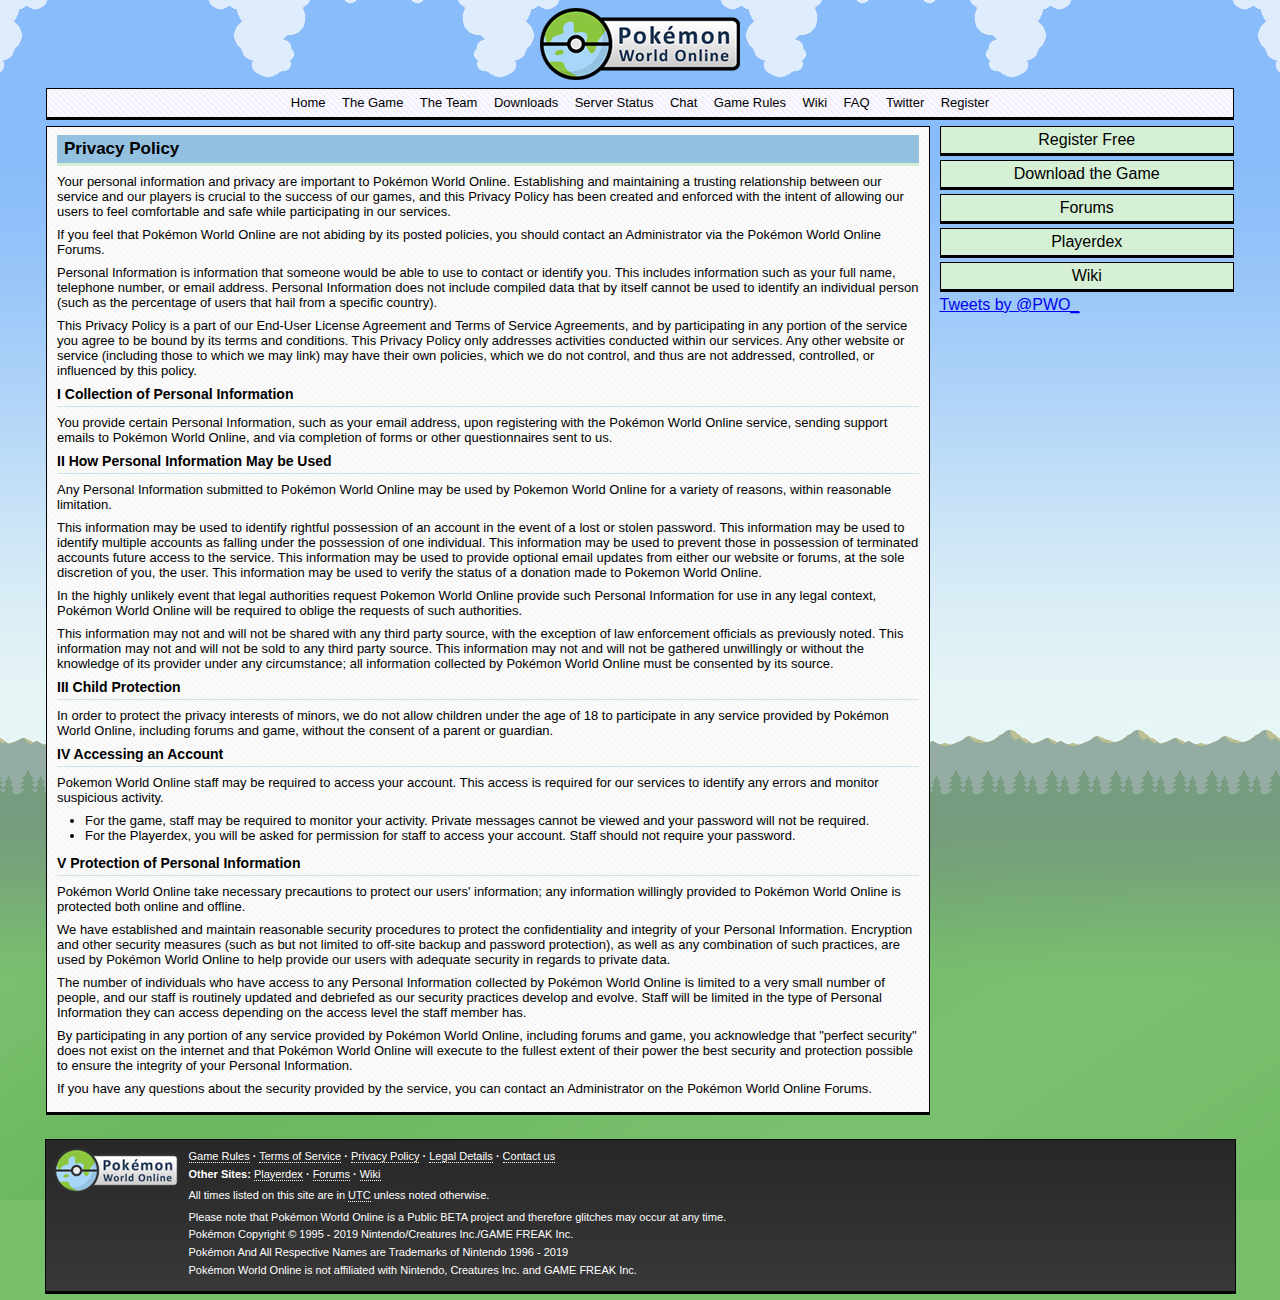
<file: pp.php.html>
<!DOCTYPE HTML>
<html>
	<head>
		<title>Privacy Policy &#183; Pok&eacute;mon World Online</title>
		<meta name="description" content="Pokemon World Online (PWO) is a free Pokemon MMO where you can battle, trade and hunt your way to the top.">
		<meta http-equiv="content-type" content="text/html; chartset=UTF-8">
		<meta name="keywords" content="pwo, pokemon, mmo, online, battle, friends, community, game, pkmn">
		<link rel="stylesheet" type="text/css" href="styles/style_special.css" />
		<script src="scripts.js"></script>
		<link rel="icon" type="image/png" href="graphics/BALLicon.png">
		<meta charset="utf-8">
		<meta name="viewport" content="width=device-width,user-scalable=no">
		<script type="text/javascript">
		  var _gaq = _gaq || [];
		  _gaq.push(['_setAccount', 'UA-8702843-3']);
		  _gaq.push(['_trackPageview']);
		  (function() {
		    var ga = document.createElement('script'); ga.type = 'text/javascript'; ga.async = true;
		    ga.src = ('https:' == document.location.protocol ? 'https://ssl' : 'http://www') + '.google-analytics.com/ga.js';
		    var s = document.getElementsByTagName('script')[0]; s.parentNode.insertBefore(ga, s);
		  })();
		</script>
				<script>
  (function(i,s,o,g,r,a,m){i['GoogleAnalyticsObject']=r;i[r]=i[r]||function(){
  (i[r].q=i[r].q||[]).push(arguments)},i[r].l=1*new Date();a=s.createElement(o),
  m=s.getElementsByTagName(o)[0];a.async=1;a.src=g;m.parentNode.insertBefore(a,m)
  })(window,document,'script','//www.google-analytics.com/analytics.js','ga');

  ga('create', 'UA-50665558-1', 'pokemon-world-online.net');
  ga('send', 'pageview');

</script>
	</head>
	<body>
	<section id="header">
		<section id="cen_header">
			<a href='index.php.html' id='top'><img src='graphics/special/pwo_logo_w200.png' alt='Pok&eacute;mon World Online'></a>		</section>
	</section>
	<nav id="nav">
	<button id='menu'>Menu</button>
		<ul id='show'>
			<li><a href="index.php.html">Home</a></li>
			<li><a href="game.php.html">The Game</a></li>
			<li><a href="team.php.html">The Team</a></li>
			<li><a href="download.php.html">Downloads</a></li>
			<li><a href="serverwatch.php.html">Server Status</a></li>
			<li><a href="chat.php.html">Chat</a></li>
			<li><a href="rules.php.html">Game Rules</a></li>
			<li><a href="https://pwo-wiki.info/" target="_blank">Wiki</a></li>
			<li><a href="https://pwo-wiki.info/index.php?title=General_Questions" target="_blank">FAQ</a></li>
			<li><a href="https://twitter.com/PWO_" target='_blank' >Twitter</a></li>
			<li><a href="https://playerdex.pokemon-world-online.com/register.php">Register</a></li>
		</ul>
	</nav>
	<section id="page_container">
			<section id='main_container'>
			<section id="twitter">
				<img src='graphics/twitter_small_logo.png' alt=''> <a href='https://twitter.com/PWO_/timelines/572545499917627392' target='_blank'>View Updates from Twitter</a>
			</section>
			<section class="cblock">
<h1>Privacy Policy</h1>
<p>Your personal information and privacy are important to Pokémon World Online. Establishing and maintaining a trusting relationship between our service and our players is crucial to the success of our games, and this Privacy Policy has been created and enforced with the intent of allowing our users to feel comfortable and safe while participating in our services.</p>
<p>If you feel that Pokémon World Online are not abiding by its posted policies, you should contact an Administrator via the Pokémon World Online Forums.</p>
<p>Personal Information is information that someone would be able to use to contact or identify you. This includes information such as your full name, telephone number, or email address. Personal Information does not include compiled data that by itself cannot be used to identify an individual person (such as the percentage of users that hail from a specific country).</p>
<p>This Privacy Policy is a part of our End-User License Agreement and Terms of Service Agreements, and by participating in any portion of the service you agree to be bound by its terms and conditions. This Privacy Policy only addresses activities conducted within our services. Any other website or service (including those to which we may link) may have their own policies, which we do not control, and thus are not addressed, controlled, or influenced by this policy.</p>
<h2>I Collection of Personal Information</h2>
<p>You provide certain Personal Information, such as your email address, upon registering with the Pokémon World Online service, sending support emails to Pokémon World Online, and via completion of forms or other questionnaires sent to us.</p>
<h2>II How Personal Information May be Used</h2>
<p>Any Personal Information submitted to Pokémon World Online may be used by Pokemon World Online for a variety of reasons, within reasonable limitation.</p>
<p>This information may be used to identify rightful possession of an account in the event of a lost or stolen password. This information may be used to identify multiple accounts as falling under the possession of one individual. This information may be used to prevent those in possession of terminated accounts future access to the service. This information may be used to provide optional email updates from either our website or forums, at the sole discretion of you, the user. This information may be used to verify the status of a donation made to Pokemon World Online.</p>
<p>In the highly unlikely event that legal authorities request Pokemon World Online provide such Personal Information for use in any legal context, Pokémon World Online will be required to oblige the requests of such authorities.</p>
<p>This information may not and will not be shared with any third party source, with the exception of law enforcement officials as previously noted. This information may not and will not be sold to any third party source. This information may not and will not be gathered unwillingly or without the knowledge of its provider under any circumstance; all information collected by Pokémon World Online must be consented by its source.</p>
<h2>III Child Protection</h2>
<p>In order to protect the privacy interests of minors, we do not allow children under the age of 18 to participate in any service provided by Pokémon World Online, including forums and game, without the consent of a parent or guardian.</p>
<h2>IV Accessing an Account</h2>
<p>Pokemon World Online staff may be required to access your account. This access is required for our services to identify any errors and monitor suspicious activity.</p>
<ul>
	<li>For the game, staff may be required to monitor your activity. Private messages cannot be viewed and your password will not be required.</li>
	<li>For the Playerdex, you will be asked for permission for staff to access your account. Staff should not require your password.</li>
</ul>
<h2>V Protection of Personal Information</h2>
<p>Pokémon World Online take necessary precautions to protect our users' information; any information willingly provided to  Pokémon World Online is protected both online and offline.</p>
<p>We have established and maintain reasonable security procedures to protect the confidentiality and integrity of your Personal Information. Encryption and other security measures (such as but not limited to off-site backup and password protection), as well as any combination of such practices, are used by Pokémon World Online to help provide our users with adequate security in regards to private data.</p>
<p>The number of individuals who have access to any Personal Information collected by Pokémon World Online is limited to a very small number of people, and our staff is routinely updated and debriefed as our security practices develop and evolve. Staff will be limited in the type of Personal Information they can access depending on the access level the staff member has.</p>
<p>By participating in any portion of any service provided by Pokémon World Online, including forums and game, you acknowledge that "perfect security" does not exist on the internet and that Pokémon World Online will execute to the fullest extent of their power the best security and protection possible to ensure the integrity of your Personal Information.</p>
<p>If you have any questions about the security provided by the service, you can contact an Administrator on the Pokémon World Online Forums.</p>
</section>
</section>
<section id="side_container">
	<a href="https://playerdex.pokemon-world-online.com/register.php" class="button">Register Free</a>
	<a href="download.php.html" class="button">Download the Game</a>
	<a href="https://forum.pokemon-world-online.com" class="button">Forums</a>
	<a href="https://playerdex.pokemon-world-online.com" class="button">Playerdex</a>
	<a href="https://pwo-wiki.info" class="button">Wiki</a>

	<a class='twitter-timeline' data-dnt='true' href='https://twitter.com/@PWO_?ref_src=twsrc%5Etfw' data-chrome='noheader nofooter' data-tweet-limit='3' class='mar-bot'>Tweets by @PWO_</a> <script async src='https://platform.twitter.com/widgets.js' charset='utf-8'></script>
</section>
	<br clear='all'>
</section>
		<footer>
			<img src='graphics/PWOlogo_small.png' alt='Pok&eacute;mon World Online'>
			<section>
				<p>
					<a href="rules.php.html">Game Rules</a> <b>&#183;</b> <a href="tos.php.html">Terms of Service</a> <b>&#183;</b> <a href="pp.php.html">Privacy Policy</a> <b>&#183;</b> <a href="legal.php.html">Legal Details</a> <b>&#183;</b> <a href="conf.php.html">Contact us</a><br>
					<b>Other Sites:</b> <a href="https://playerdex.pokemon-world-online.com">Playerdex</a> <b>&#183;</b> <a href="https://forum.pokemon-world-online.com">Forums</a> <b>&#183;</b> <a href="https://pwo-wiki.info">Wiki</a>
				</p>
				<p>All times listed on this site are in <a href="https://pwo-wiki.info/index.php?title=Timezone" target='blank'>UTC</a> unless noted otherwise.</p>
				<p>
					Please note that Pok&eacute;mon World Online is a Public BETA project and therefore glitches may occur at any time.</b><br />Pok&eacute;mon Copyright &copy; 1995 - 2019 Nintendo/Creatures Inc./GAME FREAK Inc.<br />Pok&eacute;mon And All Respective Names are Trademarks of Nintendo 1996 - 2019<br />Pok&eacute;mon World Online is not affiliated with Nintendo, Creatures Inc. and GAME FREAK Inc.
				</p>
			</section>
		</footer>
	</body>
</html>
</file>
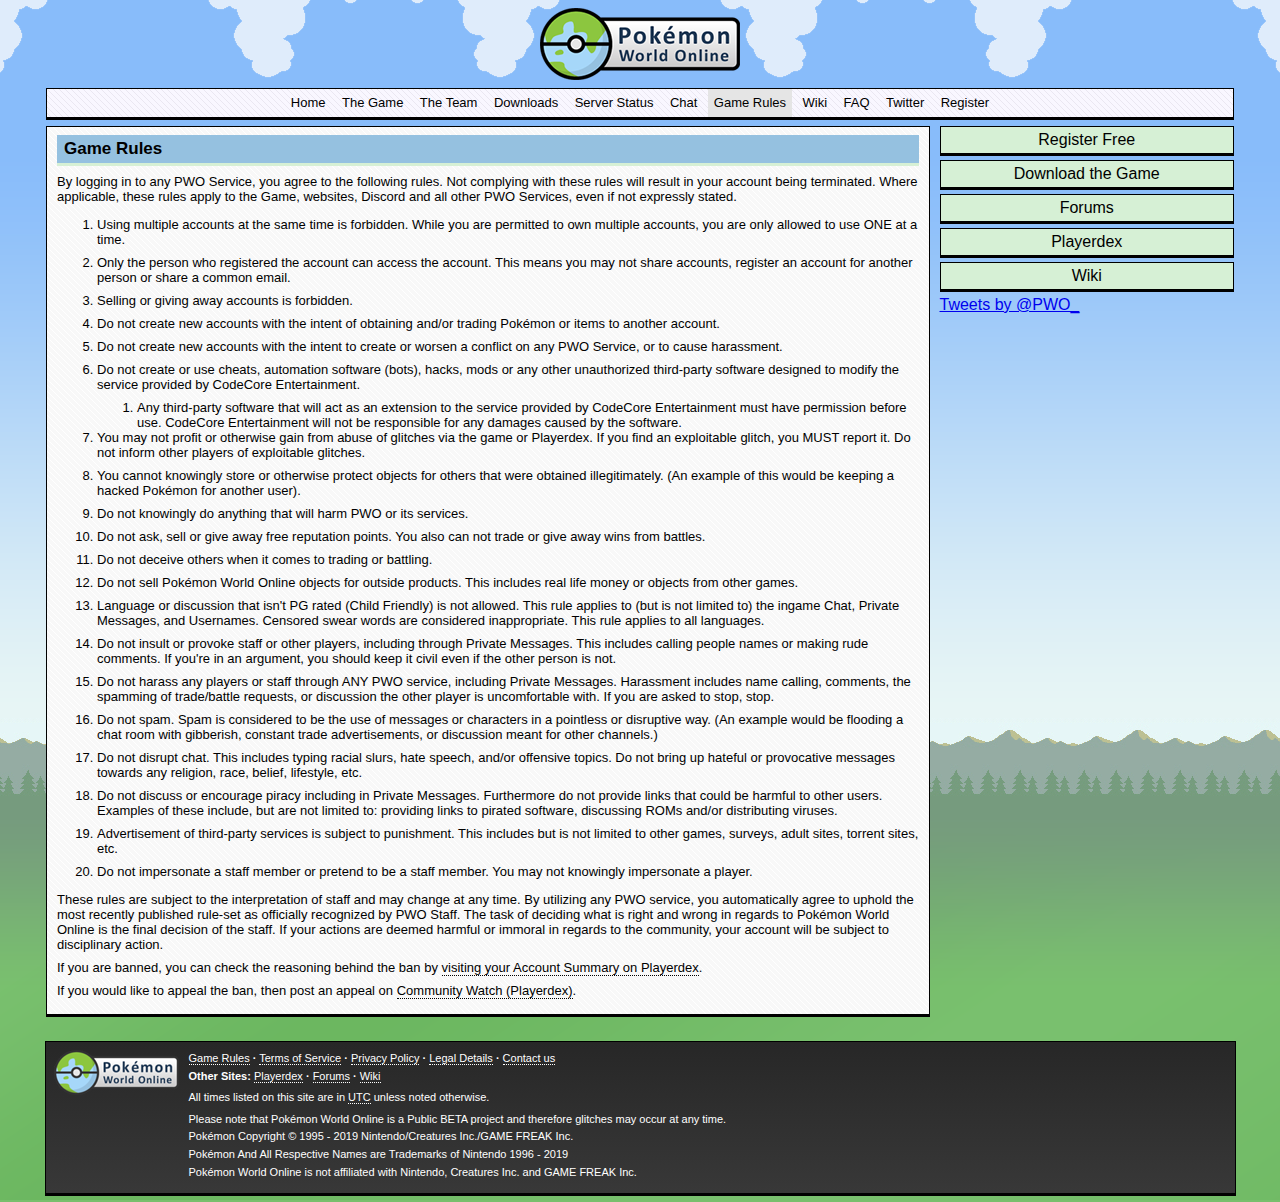
<file: rules.php.html>
<!DOCTYPE HTML>
<html>
	<head>
		<title>Game Rules &#183; Pok&eacute;mon World Online</title>
		<meta name="description" content="Pokemon World Online (PWO) is a free Pokemon MMO where you can battle, trade and hunt your way to the top.">
		<meta http-equiv="content-type" content="text/html; chartset=UTF-8">
		<meta name="keywords" content="pwo, pokemon, mmo, online, battle, friends, community, game, pkmn">
		<link rel="stylesheet" type="text/css" href="styles/style_special.css" />
		<script src="scripts.js"></script>
		<link rel="icon" type="image/png" href="graphics/BALLicon.png">
		<meta charset="utf-8">
		<meta name="viewport" content="width=device-width,user-scalable=no">
		<script type="text/javascript">
		  var _gaq = _gaq || [];
		  _gaq.push(['_setAccount', 'UA-8702843-3']);
		  _gaq.push(['_trackPageview']);
		  (function() {
		    var ga = document.createElement('script'); ga.type = 'text/javascript'; ga.async = true;
		    ga.src = ('https:' == document.location.protocol ? 'https://ssl' : 'http://www') + '.google-analytics.com/ga.js';
		    var s = document.getElementsByTagName('script')[0]; s.parentNode.insertBefore(ga, s);
		  })();
		</script>
				<script>
  (function(i,s,o,g,r,a,m){i['GoogleAnalyticsObject']=r;i[r]=i[r]||function(){
  (i[r].q=i[r].q||[]).push(arguments)},i[r].l=1*new Date();a=s.createElement(o),
  m=s.getElementsByTagName(o)[0];a.async=1;a.src=g;m.parentNode.insertBefore(a,m)
  })(window,document,'script','//www.google-analytics.com/analytics.js','ga');

  ga('create', 'UA-50665558-1', 'pokemon-world-online.net');
  ga('send', 'pageview');

</script>
	</head>
	<body>
	<section id="header">
		<section id="cen_header">
			<a href='index.php.html' id='top'><img src='graphics/special/pwo_logo_w200.png' alt='Pok&eacute;mon World Online'></a>		</section>
	</section>
	<nav id="nav">
	<button id='menu'>Menu</button>
		<ul id='show'>
			<li><a href="index.php.html">Home</a></li>
			<li><a href="game.php.html">The Game</a></li>
			<li><a href="team.php.html">The Team</a></li>
			<li><a href="download.php.html">Downloads</a></li>
			<li><a href="serverwatch.php.html">Server Status</a></li>
			<li><a href="chat.php.html">Chat</a></li>
			<li><a href="rules.php.html" class='active'>Game Rules</a></li>
			<li><a href="https://pwo-wiki.info/" target="_blank">Wiki</a></li>
			<li><a href="https://pwo-wiki.info/index.php?title=General_Questions" target="_blank">FAQ</a></li>
			<li><a href="https://twitter.com/PWO_" target='_blank' >Twitter</a></li>
			<li><a href="https://playerdex.pokemon-world-online.com/register.php">Register</a></li>
		</ul>
	</nav>
	<section id="page_container">
			<section id='main_container'>
			<section id="twitter">
				<img src='graphics/twitter_small_logo.png' alt=''> <a href='https://twitter.com/PWO_/timelines/572545499917627392' target='_blank'>View Updates from Twitter</a>
			</section>
			<section class="cblock">
<h1>Game Rules</h1>
<p>By logging in to any PWO Service, you agree to the following rules. Not complying with these rules will result in your account being terminated. Where applicable, these rules apply to the Game, websites, Discord and all other PWO Services, even if not expressly stated.</p>
<ol class='ruleset'>
	<li><a name='1'>Using multiple accounts at the same time is forbidden. While you are permitted to own multiple accounts, you are only allowed to use ONE at a time.</a></li>
	<li><a name='2'>Only the person who registered the account can access the account. This means you may not share accounts, register an account for another person or share a common email.</a></li>
	<li><a name='3'>Selling or giving away accounts is forbidden.</li>
	<li><a name='4'>Do not create new accounts with the intent of obtaining and/or trading Pok&eacute;mon or items to another account.</a></li>
	<li><a name='5'>Do not create new accounts with the intent to create or worsen a conflict on any PWO Service, or to cause harassment.</a></li>
	<li><a name='6'>Do not create or use cheats, automation software (bots), hacks, mods or any other unauthorized third-party software designed to modify the service provided by CodeCore Entertainment.</a></li>
	<ol>
		<li>Any third-party software that will act as an extension to the service provided by CodeCore Entertainment must have permission before use.  CodeCore Entertainment will not be responsible for any damages caused by the software.</li>
	</ol>
	<li><a name='7'>You may not profit or otherwise gain from abuse of glitches via the game or Playerdex. If you find an exploitable glitch, you MUST report it. Do not inform other players of exploitable glitches.</a></li>
	<li><a name='8'>You cannot knowingly store or otherwise protect objects for others that were obtained illegitimately. (An example of this would be keeping a hacked Pok&eacute;mon for another user).</a></li>
	<li><a name='9'>Do not knowingly do anything that will harm PWO or its services.</a></li>
	<li><a name='10'>Do not ask, sell or give away free reputation points. You also can not trade or give away wins from battles.</a></li>
	<li><a name='11'>Do not deceive others when it comes to trading or battling.</a></li>
	<li><a name='12'>Do not sell Pok&eacute;mon World Online objects for outside products. This includes real life money or objects from other games.</a></li>
	<li><a name='13'>Language or discussion that isn't PG rated (Child Friendly) is not allowed. This rule applies to (but is not limited to) the ingame Chat, Private Messages, and Usernames. Censored swear words are considered inappropriate. This rule applies to all languages.</a></li>
	<li><a name='14'>Do not insult or provoke staff or other players, including through Private Messages. This includes calling people names or making rude comments. If you're in an argument, you should keep it civil even if the other person is not.</a></li>
	<li><a name='15'>Do not harass any players or staff through ANY PWO service, including Private Messages. Harassment includes name calling, comments, the spamming of trade/battle requests, or discussion the other player is uncomfortable with. If you are asked to stop, stop.</a></li>
	<li><a name='16'>Do not spam. Spam is considered to be the use of messages or characters in a pointless or disruptive way. (An example would be flooding a chat room with gibberish, constant trade advertisements, or discussion meant for other channels.)</a></li>
	<li><a name='17'>Do not disrupt chat. This includes typing racial slurs, hate speech, and/or offensive topics. Do not bring up hateful or provocative messages towards any religion, race, belief, lifestyle, etc.</a></li>
	<li><a name='18'>Do not discuss or encourage piracy including in Private Messages. Furthermore do not provide links that could be harmful to other users. Examples of these include, but are not limited to: providing links to pirated software, discussing ROMs and/or distributing viruses.</a></li>
	<li><a name='19'>Advertisement of third-party services is subject to punishment. This includes but is not limited to other games, surveys, adult sites, torrent sites, etc.</a></li>
	<li><a name='20'>Do not impersonate a staff member or pretend to be a staff member. You may not knowingly impersonate a player.</a></li>
</ol>
<p>
	These rules are subject to the interpretation of staff and may change at any time. By utilizing any PWO service, you automatically agree to uphold the most recently published rule-set as officially recognized by PWO Staff. The task of deciding what is right and wrong in regards to Pok&eacute;mon World Online is the final decision of the staff. If your actions are deemed harmful or immoral in regards to the community, your account will be subject to disciplinary action.
</p>
<p>
	If you are banned, you can check the reasoning behind the ban by <a href='https://playerdex.pokemon-world-online.com/account.php' target='_blank'>visiting your Account Summary on Playerdex</a>.
</p>
<p>
	If you would like to appeal the ban, then post an appeal on <a href='https://playerdex.pokemon-world-online.com/watch.php' target='_blank'>Community Watch (Playerdex)</a>.
</p>
</section>
</section>
<section id="side_container">
	<a href="https://playerdex.pokemon-world-online.com/register.php" class="button">Register Free</a>
	<a href="download.php.html" class="button">Download the Game</a>
	<a href="https://forum.pokemon-world-online.com" class="button">Forums</a>
	<a href="https://playerdex.pokemon-world-online.com" class="button">Playerdex</a>
	<a href="https://pwo-wiki.info" class="button">Wiki</a>

	<a class='twitter-timeline' data-dnt='true' href='https://twitter.com/@PWO_?ref_src=twsrc%5Etfw' data-chrome='noheader nofooter' data-tweet-limit='3' class='mar-bot'>Tweets by @PWO_</a> <script async src='https://platform.twitter.com/widgets.js' charset='utf-8'></script>
</section>
	<br clear='all'>
</section>
		<footer>
			<img src='graphics/PWOlogo_small.png' alt='Pok&eacute;mon World Online'>
			<section>
				<p>
					<a href="rules.php.html">Game Rules</a> <b>&#183;</b> <a href="tos.php.html">Terms of Service</a> <b>&#183;</b> <a href="pp.php.html">Privacy Policy</a> <b>&#183;</b> <a href="legal.php.html">Legal Details</a> <b>&#183;</b> <a href="conf.php.html">Contact us</a><br>
					<b>Other Sites:</b> <a href="https://playerdex.pokemon-world-online.com">Playerdex</a> <b>&#183;</b> <a href="https://forum.pokemon-world-online.com">Forums</a> <b>&#183;</b> <a href="https://pwo-wiki.info">Wiki</a>
				</p>
				<p>All times listed on this site are in <a href="https://pwo-wiki.info/index.php?title=Timezone" target='blank'>UTC</a> unless noted otherwise.</p>
				<p>
					Please note that Pok&eacute;mon World Online is a Public BETA project and therefore glitches may occur at any time.</b><br />Pok&eacute;mon Copyright &copy; 1995 - 2019 Nintendo/Creatures Inc./GAME FREAK Inc.<br />Pok&eacute;mon And All Respective Names are Trademarks of Nintendo 1996 - 2019<br />Pok&eacute;mon World Online is not affiliated with Nintendo, Creatures Inc. and GAME FREAK Inc.
				</p>
			</section>
		</footer>
	</body>
</html>
</file>
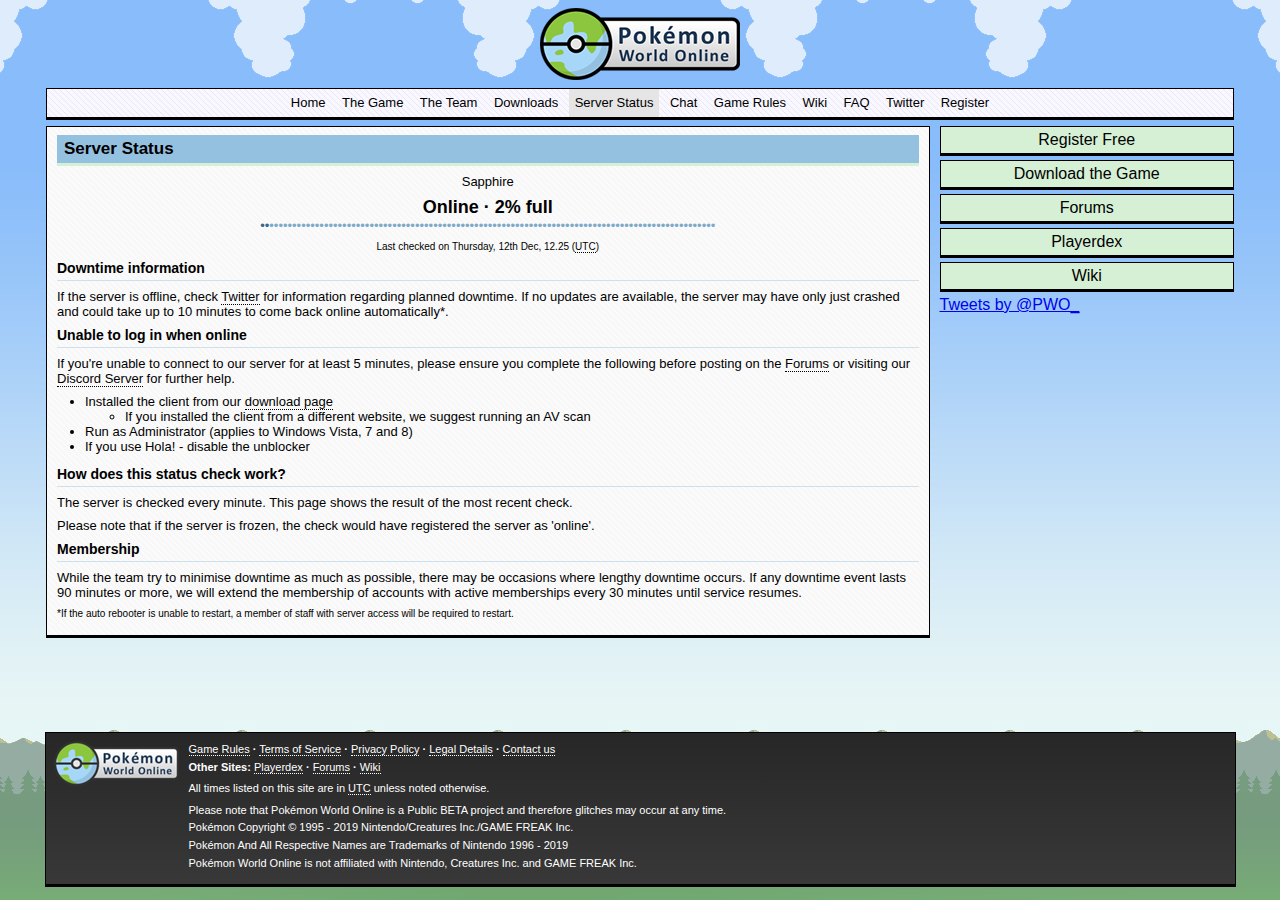
<file: serverwatch.php.html>
<!DOCTYPE HTML>
<html>
	<head>
		<title>Server Status &#183; Pok&eacute;mon World Online</title>
		<meta name="description" content="Pokemon World Online (PWO) is a free Pokemon MMO where you can battle, trade and hunt your way to the top.">
		<meta http-equiv="content-type" content="text/html; chartset=UTF-8">
		<meta name="keywords" content="pwo, pokemon, mmo, online, battle, friends, community, game, pkmn">
		<link rel="stylesheet" type="text/css" href="styles/style_special.css" />
		<script src="scripts.js"></script>
		<link rel="icon" type="image/png" href="graphics/BALLicon.png">
		<meta charset="utf-8">
		<meta name="viewport" content="width=device-width,user-scalable=no">
		<script type="text/javascript">
		  var _gaq = _gaq || [];
		  _gaq.push(['_setAccount', 'UA-8702843-3']);
		  _gaq.push(['_trackPageview']);
		  (function() {
		    var ga = document.createElement('script'); ga.type = 'text/javascript'; ga.async = true;
		    ga.src = ('https:' == document.location.protocol ? 'https://ssl' : 'http://www') + '.google-analytics.com/ga.js';
		    var s = document.getElementsByTagName('script')[0]; s.parentNode.insertBefore(ga, s);
		  })();
		</script>
				<script>
  (function(i,s,o,g,r,a,m){i['GoogleAnalyticsObject']=r;i[r]=i[r]||function(){
  (i[r].q=i[r].q||[]).push(arguments)},i[r].l=1*new Date();a=s.createElement(o),
  m=s.getElementsByTagName(o)[0];a.async=1;a.src=g;m.parentNode.insertBefore(a,m)
  })(window,document,'script','//www.google-analytics.com/analytics.js','ga');

  ga('create', 'UA-50665558-1', 'pokemon-world-online.net');
  ga('send', 'pageview');

</script>
	</head>
	<body>
	<section id="header">
		<section id="cen_header">
			<a href='index.php.html' id='top'><img src='graphics/special/pwo_logo_w200.png' alt='Pok&eacute;mon World Online'></a>		</section>
	</section>
	<nav id="nav">
	<button id='menu'>Menu</button>
		<ul id='show'>
			<li><a href="index.php.html">Home</a></li>
			<li><a href="game.php.html">The Game</a></li>
			<li><a href="team.php.html">The Team</a></li>
			<li><a href="download.php.html">Downloads</a></li>
			<li><a href="serverwatch.php.html" class='active'>Server Status</a></li>
			<li><a href="chat.php.html">Chat</a></li>
			<li><a href="rules.php.html">Game Rules</a></li>
			<li><a href="https://pwo-wiki.info/" target="_blank">Wiki</a></li>
			<li><a href="https://pwo-wiki.info/index.php?title=General_Questions" target="_blank">FAQ</a></li>
			<li><a href="https://twitter.com/PWO_" target='_blank' >Twitter</a></li>
			<li><a href="https://playerdex.pokemon-world-online.com/register.php">Register</a></li>
		</ul>
	</nav>
	<section id="page_container">
			<section id='main_container'>
			<section id="twitter">
				<img src='graphics/twitter_small_logo.png' alt=''> <a href='https://twitter.com/PWO_/timelines/572545499917627392' target='_blank'>View Updates from Twitter</a>
			</section>
			<section class="cblock">
<h1>Server Status</h1>
<section id='status'>
	<p>Sapphire</p><p>Online &middot; 2% full</p><p><span id='online'>&#8226;&#8226;</span><span id='free'>&#8226;&#8226;&#8226;&#8226;&#8226;&#8226;&#8226;&#8226;&#8226;&#8226;&#8226;&#8226;&#8226;&#8226;&#8226;&#8226;&#8226;&#8226;&#8226;&#8226;&#8226;&#8226;&#8226;&#8226;&#8226;&#8226;&#8226;&#8226;&#8226;&#8226;&#8226;&#8226;&#8226;&#8226;&#8226;&#8226;&#8226;&#8226;&#8226;&#8226;&#8226;&#8226;&#8226;&#8226;&#8226;&#8226;&#8226;&#8226;&#8226;&#8226;&#8226;&#8226;&#8226;&#8226;&#8226;&#8226;&#8226;&#8226;&#8226;&#8226;&#8226;&#8226;&#8226;&#8226;&#8226;&#8226;&#8226;&#8226;&#8226;&#8226;&#8226;&#8226;&#8226;&#8226;&#8226;&#8226;&#8226;&#8226;&#8226;&#8226;&#8226;&#8226;&#8226;&#8226;&#8226;&#8226;&#8226;&#8226;&#8226;&#8226;&#8226;&#8226;&#8226;&#8226;&#8226;&#8226;&#8226;&#8226;</span></p><p class='small'>Last checked on Thursday, 12th Dec, 12.25 (<a href='http://pwo-wiki.info/index.php?title=Timezone' target='blank'>UTC</a>)</p></section>
<h2>Downtime information</h2>
<p>If the server is offline, check <a href="http://bit.ly/pwotweets" target="_blank">Twitter</a> for information regarding planned downtime.  If no updates are available, the server may have only just crashed and could take up to 10 minutes to come back online automatically*.</p>
<h2>Unable to log in when online</h2>
<p>If you're unable to connect to our server for at least 5 minutes, please ensure you complete the following before posting on the <a href="https://forum.pokemon-world-online.com/">Forums</a> or visiting our <a href="chat.php.html">Discord Server</a> for further help.</p>
<ul>
	<li>Installed the client from our <a href="download.php.html">download page</a></li>
	<ul>
		<li>If you installed the client from a different website, we suggest running an AV scan</li>
	</ul>
	<li>Run as Administrator (applies to Windows Vista, 7 and 8)</li>
	<li>If you use Hola! - disable the unblocker</li>
</ul>
<h2>How does this status check work?</h2>
<p>The server is checked every minute.  This page shows the result of the most recent check.</p>
<p>Please note that if the server is frozen, the check would have registered the server as 'online'.</p>
<h2>Membership</h2>
<p>While the team try to minimise downtime as much as possible, there may be occasions where lengthy downtime occurs. If any downtime event lasts 90 minutes or more, we will extend the membership of accounts with active memberships every 30 minutes until service resumes.</p>
<p class='small'>*If the auto rebooter is unable to restart, a member of staff with server access will be required to restart.</p>
</section>
</section>
<section id="side_container">
	<a href="https://playerdex.pokemon-world-online.com/register.php" class="button">Register Free</a>
	<a href="download.php.html" class="button">Download the Game</a>
	<a href="https://forum.pokemon-world-online.com" class="button">Forums</a>
	<a href="https://playerdex.pokemon-world-online.com" class="button">Playerdex</a>
	<a href="https://pwo-wiki.info" class="button">Wiki</a>

	<a class='twitter-timeline' data-dnt='true' href='https://twitter.com/@PWO_?ref_src=twsrc%5Etfw' data-chrome='noheader nofooter' data-tweet-limit='3' class='mar-bot'>Tweets by @PWO_</a> <script async src='https://platform.twitter.com/widgets.js' charset='utf-8'></script>
</section>
	<br clear='all'>
</section>
		<footer>
			<img src='graphics/PWOlogo_small.png' alt='Pok&eacute;mon World Online'>
			<section>
				<p>
					<a href="rules.php.html">Game Rules</a> <b>&#183;</b> <a href="tos.php.html">Terms of Service</a> <b>&#183;</b> <a href="pp.php.html">Privacy Policy</a> <b>&#183;</b> <a href="legal.php.html">Legal Details</a> <b>&#183;</b> <a href="conf.php.html">Contact us</a><br>
					<b>Other Sites:</b> <a href="https://playerdex.pokemon-world-online.com">Playerdex</a> <b>&#183;</b> <a href="https://forum.pokemon-world-online.com">Forums</a> <b>&#183;</b> <a href="https://pwo-wiki.info">Wiki</a>
				</p>
				<p>All times listed on this site are in <a href="https://pwo-wiki.info/index.php?title=Timezone" target='blank'>UTC</a> unless noted otherwise.</p>
				<p>
					Please note that Pok&eacute;mon World Online is a Public BETA project and therefore glitches may occur at any time.</b><br />Pok&eacute;mon Copyright &copy; 1995 - 2019 Nintendo/Creatures Inc./GAME FREAK Inc.<br />Pok&eacute;mon And All Respective Names are Trademarks of Nintendo 1996 - 2019<br />Pok&eacute;mon World Online is not affiliated with Nintendo, Creatures Inc. and GAME FREAK Inc.
				</p>
			</section>
		</footer>
	</body>
</html>
</file>
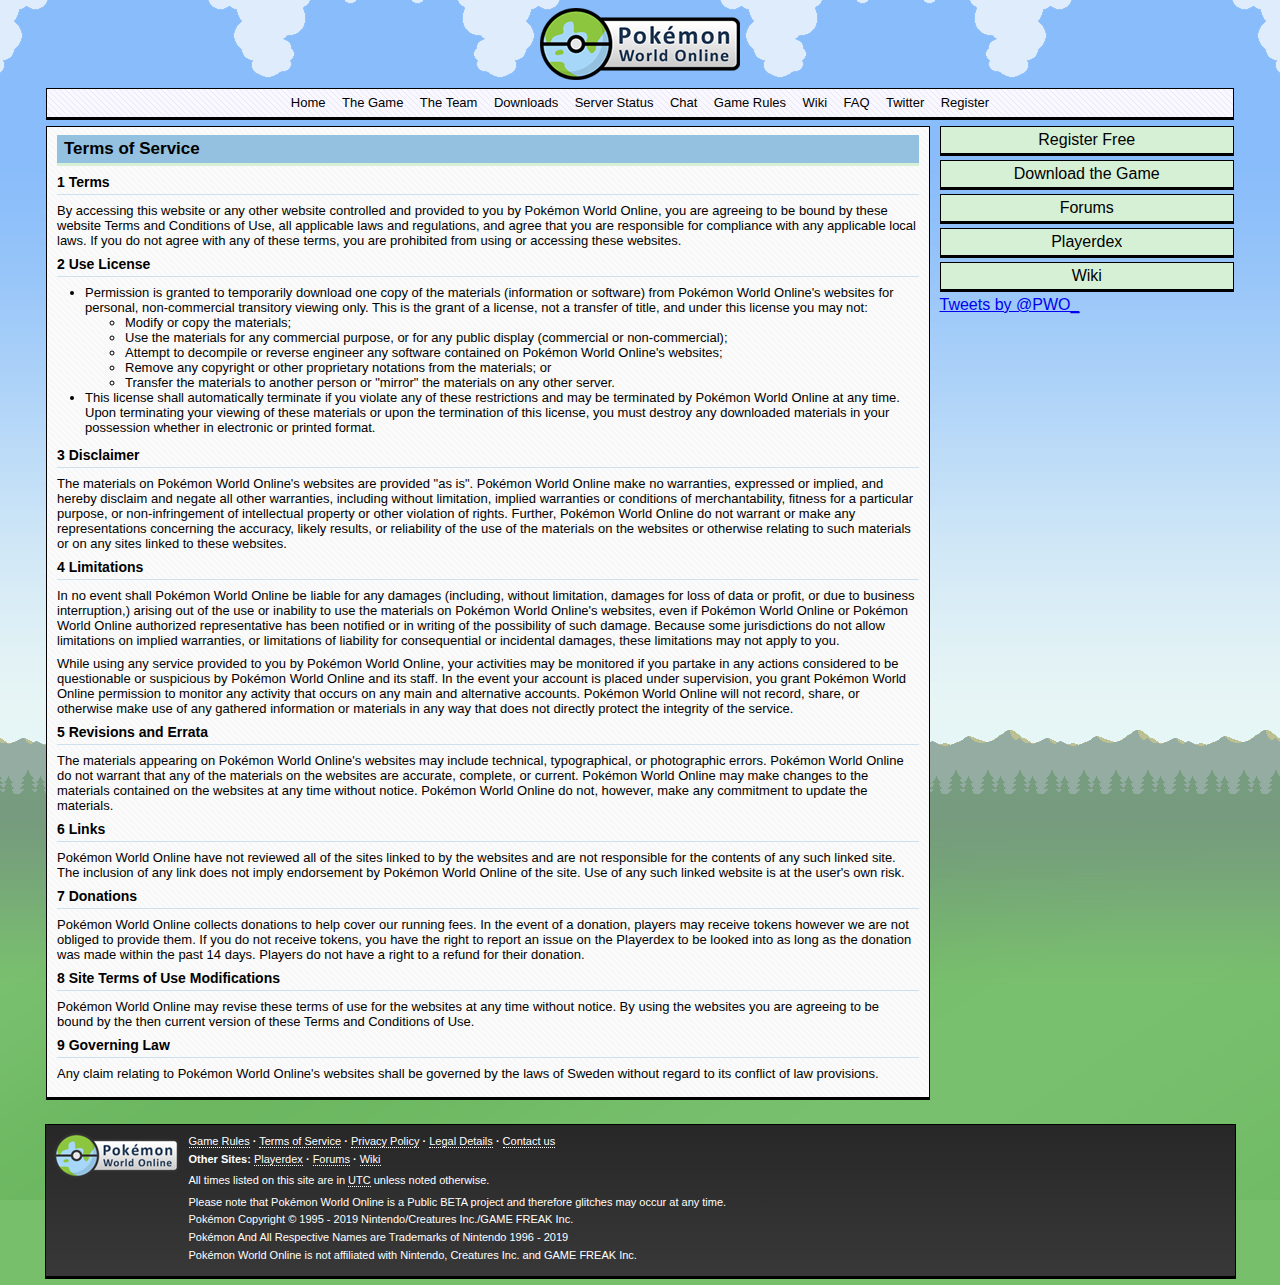
<file: tos.php.html>
<!DOCTYPE HTML>
<html>
	<head>
		<title>Terms of Service &#183; Pok&eacute;mon World Online</title>
		<meta name="description" content="Pokemon World Online (PWO) is a free Pokemon MMO where you can battle, trade and hunt your way to the top.">
		<meta http-equiv="content-type" content="text/html; chartset=UTF-8">
		<meta name="keywords" content="pwo, pokemon, mmo, online, battle, friends, community, game, pkmn">
		<link rel="stylesheet" type="text/css" href="styles/style_special.css" />
		<script src="scripts.js"></script>
		<link rel="icon" type="image/png" href="graphics/BALLicon.png">
		<meta charset="utf-8">
		<meta name="viewport" content="width=device-width,user-scalable=no">
		<script type="text/javascript">
		  var _gaq = _gaq || [];
		  _gaq.push(['_setAccount', 'UA-8702843-3']);
		  _gaq.push(['_trackPageview']);
		  (function() {
		    var ga = document.createElement('script'); ga.type = 'text/javascript'; ga.async = true;
		    ga.src = ('https:' == document.location.protocol ? 'https://ssl' : 'http://www') + '.google-analytics.com/ga.js';
		    var s = document.getElementsByTagName('script')[0]; s.parentNode.insertBefore(ga, s);
		  })();
		</script>
				<script>
  (function(i,s,o,g,r,a,m){i['GoogleAnalyticsObject']=r;i[r]=i[r]||function(){
  (i[r].q=i[r].q||[]).push(arguments)},i[r].l=1*new Date();a=s.createElement(o),
  m=s.getElementsByTagName(o)[0];a.async=1;a.src=g;m.parentNode.insertBefore(a,m)
  })(window,document,'script','//www.google-analytics.com/analytics.js','ga');

  ga('create', 'UA-50665558-1', 'pokemon-world-online.net');
  ga('send', 'pageview');

</script>
	</head>
	<body>
	<section id="header">
		<section id="cen_header">
			<a href='index.php.html' id='top'><img src='graphics/special/pwo_logo_w200.png' alt='Pok&eacute;mon World Online'></a>		</section>
	</section>
	<nav id="nav">
	<button id='menu'>Menu</button>
		<ul id='show'>
			<li><a href="index.php.html">Home</a></li>
			<li><a href="game.php.html">The Game</a></li>
			<li><a href="team.php.html">The Team</a></li>
			<li><a href="download.php.html">Downloads</a></li>
			<li><a href="serverwatch.php.html">Server Status</a></li>
			<li><a href="chat.php.html">Chat</a></li>
			<li><a href="rules.php.html">Game Rules</a></li>
			<li><a href="https://pwo-wiki.info/" target="_blank">Wiki</a></li>
			<li><a href="https://pwo-wiki.info/index.php?title=General_Questions" target="_blank">FAQ</a></li>
			<li><a href="https://twitter.com/PWO_" target='_blank' >Twitter</a></li>
			<li><a href="https://playerdex.pokemon-world-online.com/register.php">Register</a></li>
		</ul>
	</nav>
	<section id="page_container">
			<section id='main_container'>
			<section id="twitter">
				<img src='graphics/twitter_small_logo.png' alt=''> <a href='https://twitter.com/PWO_/timelines/572545499917627392' target='_blank'>View Updates from Twitter</a>
			</section>
			<section class="cblock">
<h1>Terms of Service</h1>
<h2>1 Terms</h2>
<p>By accessing this website or any other website controlled and provided to you by Pokémon World Online, you are agreeing to be bound by these website Terms and Conditions of Use, all applicable laws and regulations, and agree that you are responsible for compliance with any applicable local laws. If you do not agree with any of these terms, you are prohibited from using or accessing these websites.</p>
<h2>2 Use License</h2>
<ul>
	<li>Permission is granted to temporarily download one copy of the materials (information or software) from Pokémon World Online's websites for personal, non-commercial transitory viewing only. This is the grant of a license, not a transfer of title, and under this license you may not:</li>
	<ul>
		<li>Modify or copy the materials;</li>
		<li>Use the materials for any commercial purpose, or for any public display (commercial or non-commercial);</li>
		<li>Attempt to decompile or reverse engineer any software contained on Pokémon World Online's websites;</li>
		<li>Remove any copyright or other proprietary notations from the materials; or</li>
		<li>Transfer the materials to another person or "mirror" the materials on any other server.</li>
	</ul>
	<li>This license shall automatically terminate if you violate any of these restrictions and may be terminated by Pokémon World Online at any time. Upon terminating your viewing of these materials or upon the termination of this license, you must destroy any downloaded materials in your possession whether in electronic or printed format.</li>
</ul>
<h2>3 Disclaimer</h2>
<p>The materials on Pokémon World Online's websites are provided "as is". Pokémon World Online make no warranties, expressed or implied, and hereby disclaim and negate all other warranties, including without limitation, implied warranties or conditions of merchantability, fitness for a particular purpose, or non-infringement of intellectual property or other violation of rights. Further, Pokémon World Online do not warrant or make any representations concerning the accuracy, likely results, or reliability of the use of the materials on the websites or otherwise relating to such materials or on any sites linked to these websites.</p>
<h2>4 Limitations</h2>
<p>In no event shall Pokémon World Online be liable for any damages (including, without limitation, damages for loss of data or profit, or due to business interruption,) arising out of the use or inability to use the materials on Pokémon World Online's websites, even if Pokémon World Online or Pokémon World Online authorized representative has been notified or in writing of the possibility of such damage. Because some jurisdictions do not allow limitations on implied warranties, or limitations of liability for consequential or incidental damages, these limitations may not apply to you.</p>
<p>While using any service provided to you by Pokémon World Online, your activities may be monitored if you partake in any actions considered to be questionable or suspicious by Pokémon World Online and its staff. In the event your account is placed under supervision, you grant Pokémon World Online permission to monitor any activity that occurs on any main and alternative accounts. Pokémon World Online will not record, share, or otherwise make use of any gathered information or materials in any way that does not directly protect the integrity of the service.</p>
<h2>5 Revisions and Errata</h2>
<p>The materials appearing on Pokémon World Online's websites may include technical, typographical, or photographic errors. Pokémon World Online do not warrant that any of the materials on the websites are accurate, complete, or current. Pokémon World Online may make changes to the materials contained on the websites at any time without notice. Pokémon World Online do not, however, make any commitment to update the materials.</p>
<h2>6 Links</h2>
<p>Pokémon World Online have not reviewed all of the sites linked to by the websites and are not responsible for the contents of any such linked site. The inclusion of any link does not imply endorsement by Pokémon World Online of the site. Use of any such linked website is at the user's own risk.</p>
<h2>7 Donations</h2>
<p>Pokémon World Online collects donations to help cover our running fees. In the event of a donation, players may receive tokens however we are not obliged to provide them. If you do not receive tokens, you have the right to report an issue on the Playerdex to be looked into as long as the donation was made within the past 14 days. Players do not have a right to a refund for their donation.</p>
<h2>8 Site Terms of Use Modifications</h2>
<p>Pokémon World Online may revise these terms of use for the websites at any time without notice. By using the websites you are agreeing to be bound by the then current version of these Terms and Conditions of Use.</p>
<h2>9 Governing Law</h2>
<p>Any claim relating to Pokémon World Online's websites shall be governed by the laws of Sweden without regard to its conflict of law provisions.</p>
</section>
</section>
<section id="side_container">
	<a href="https://playerdex.pokemon-world-online.com/register.php" class="button">Register Free</a>
	<a href="download.php.html" class="button">Download the Game</a>
	<a href="https://forum.pokemon-world-online.com" class="button">Forums</a>
	<a href="https://playerdex.pokemon-world-online.com" class="button">Playerdex</a>
	<a href="https://pwo-wiki.info" class="button">Wiki</a>

	<a class='twitter-timeline' data-dnt='true' href='https://twitter.com/@PWO_?ref_src=twsrc%5Etfw' data-chrome='noheader nofooter' data-tweet-limit='3' class='mar-bot'>Tweets by @PWO_</a> <script async src='https://platform.twitter.com/widgets.js' charset='utf-8'></script>
</section>
	<br clear='all'>
</section>
		<footer>
			<img src='graphics/PWOlogo_small.png' alt='Pok&eacute;mon World Online'>
			<section>
				<p>
					<a href="rules.php.html">Game Rules</a> <b>&#183;</b> <a href="tos.php.html">Terms of Service</a> <b>&#183;</b> <a href="pp.php.html">Privacy Policy</a> <b>&#183;</b> <a href="legal.php.html">Legal Details</a> <b>&#183;</b> <a href="conf.php.html">Contact us</a><br>
					<b>Other Sites:</b> <a href="https://playerdex.pokemon-world-online.com">Playerdex</a> <b>&#183;</b> <a href="https://forum.pokemon-world-online.com">Forums</a> <b>&#183;</b> <a href="https://pwo-wiki.info">Wiki</a>
				</p>
				<p>All times listed on this site are in <a href="https://pwo-wiki.info/index.php?title=Timezone" target='blank'>UTC</a> unless noted otherwise.</p>
				<p>
					Please note that Pok&eacute;mon World Online is a Public BETA project and therefore glitches may occur at any time.</b><br />Pok&eacute;mon Copyright &copy; 1995 - 2019 Nintendo/Creatures Inc./GAME FREAK Inc.<br />Pok&eacute;mon And All Respective Names are Trademarks of Nintendo 1996 - 2019<br />Pok&eacute;mon World Online is not affiliated with Nintendo, Creatures Inc. and GAME FREAK Inc.
				</p>
			</section>
		</footer>
	</body>
</html>
</file>
<file: styles/style_special.css>
body {
	background-color: #78bf6c;
	background-image: url("../graphics/page_bg.png");
	background-attachment: fixed;
	background-repeat: no-repeat;
	font-family: "Segoe UI", verdana, arial;
	margin: 0px;
	padding: 0px;
}

div.noticebar {
	background-color: #7e97ab;
	border-bottom: 3px solid #ffffff;
	line-height: 24px;
}

div.noticebar > div {
	color: #ffffff;
	font-size: 14px;
	margin: 0 auto;
	padding: 4px 10px;
	text-align: center;
}

div.noticebar > div a {
	border-bottom: 1px dotted #ffffff;
	color: #ffffff;
	text-decoration: none;
}

nav ul {
	list-style-type: none;
	padding: 0px 0px 0px 0px;
}

section.cblock h2, section.cblock h3, section.cblock-imp h3, section.cblock p, section.cblock-imp p {
	margin: 8px 0px;
}

section.cblock p.small {
	font-size: 10px;
}

section.cblock {
	font-size: 13px;
}

section.cblock-imp {
	background-image: url("../graphics/special/mobile_content_bg.png");
}

section .cblock h1, section.cblock-imp h1 {
	background-color: #95c1e0;
	border-color: #D6F0D5;
	border-style: solid;
	border-width: 0px 0px 3px 0px;
	font-size: 17px;
	font-weight: 600;
	margin: 0px 0px 8px;
	padding: 4px 7px;
}

section.cblock-imp h1 {
	font-size: 20px;
}

section .cblock h1 a, section .cblock h2 a {
	color: #000000;
	text-decoration: none;
}

section .cblock h1 a:hover, section .cblock h2 a:hover {
	border-color: #000000;
	border-style: dotted;
	border-width: 0px 0px 1px 0px;
}

section .cblock h2, section.cblock-imp h3 {
	border-bottom: 1px solid #cfe0ed;
	font-size: 14px;
	font-weight: 600;
	padding: 0px 0px 4px;
}

section .cblock h3 {
	font-size: 13px;
	font-weight: 600;
}

section .cblock > ul {
	padding: 0px 0px 0px 20px;
	margin: 0px 8px 12px 8px;
}

section .cblock li a, section.cblock p a, section#sitenotice a, section#twitter a {
	border-color: #000000;
	border-style: dotted;
	border-width: 0px 0px 1px 0px;
	color: #000000;
	text-decoration: none;
}

section .cblock li a:hover, section.cblock p a:hover, section#sitenotice a:hover, section#twitter a:hover {
	border-color: #7EAAC9 !important;
}

section#header {
	background-image: url("../graphics/clouds.png");
	background-position: center bottom;
	background-repeat: repeat-x;
}

section#cen_header {
	margin: 0px auto;
	padding: 8px 10px;
}

section#page_container {
	display: grid;
}

section#main_container > section.cblock {
	padding: 8px 10px;
}

article#sitenotice {
	background-color: #edf3f8;
	border-bottom: 1px solid #cfe0ed;
	padding: 4px 8px;
	margin-bottom: 8px;
}

footer {
	background-color: #383838;
	background: linear-gradient(#272727, #383838);
	color: #ffffff;
	padding: 8px;
	font-size: 11px;
}

footer p {
	line-height: 1.6em;
	margin: 0px 0px 4px 0px;
}

footer a {
	border-color: #ffffff;
	border-style: dotted;
	border-width: 0px 0px 1px 0px;
	color: #ffffff;
	text-decoration: none;
}

hr {
	background-color: #FFFFFF;
	border-width: 1px 0px 0px 0px;
	border-style: solid;
	border-color: #FFFFFF;
	margin: 6px 0px 6px 0px;
}

span#online {
	color: #306992;
}

span#free {
	color: #7EAAC9;
}

span#maintenance {
	color: #923069;
}

span#offline {
	color: #d52a58;
}

table {
	background-color: #edf3f8;
	border-collapse: collapse;
	border-width: 0px;
	margin-bottom: 8px;
}

table tr {
	border-bottom: 1px solid #FFFFFF;
}

table tr.tablehead {
	background-color: #D8D8D8;
}

section#main_container img.imle {
	margin-right: 6px;
}

section#main_container img.imri {
	margin-left: 6px;
}

ol.ruleset > li {
	margin-bottom: 8px;
}

ol.ruleset > li > a {
	border-bottom: 0px;
}

ol.ruleset > li > a.rule {
	background-color: #daedf6;
	font-weight: 600;
}

@media (min-width: 1px) AND (max-width: 767px) {
	section#cen_header img {
		display: block;
		margin: 0px auto;
	}

	section#sitenotice {
		background-color: #D6F0D5;
		border-color: #000000;
		border-style: solid;
		border-width: 1px 1px 3px 1px;
		font-size: 13px;
		padding: 6px;
		margin: 0px 6px 6px;
		text-align: center;
	}

	section#twitter {
		background-color: #D6F0D5;
		border-color: #000000;
		border-style: solid;
		border-width: 1px 0px 3px 0px;
		font-size: 13px;
		padding: 6px;
		margin: 0px 0px 6px;
		text-align: center;
	}

	section#twitter img {
		margin-right: 6px;
		vertical-align: text-top;
	}

	section#sitenotice span.imp {
		font-weight: 600;
	}

	nav {
		border-color: #000000;
		border-style: solid;
		border-width: 1px 0px 3px;
		background-image: url("../graphics/nav_r_bg.png");
		background-color: #ffffff;
	}

	nav ul {
		display: none;
		margin: 4px 0px;
	}

	nav ul.show {
		display: block;
	}

	nav a {
		border-bottom: 1px solid #e5e5e5;
		color: #000000;
		display: block;
		font-size: 13px;
		text-decoration: none;
		padding: 4px 6px;
	}

	nav a:hover, nav a.active {
		background-color: #e5e5e5;
	}

	button#menu {
		background-color: transparent;
		border-width: 0px;
		display: block;
		font-family: "Segoe UI", verdana, arial;
		padding: 7px 0px;
		text-align: center;
		width: 100%;
	}

	button#menu:hover {
		cursor: pointer;
	}

	section#page_container {
		background-image: url("../graphics/special/mobile_content_bg.png");
		grid-template-columns: 1fr;
	}

	section.cblock.error {
		border-bottom: 3px solid #000000;
		padding-bottom: 4px;
	}

	section#side_container {
		display: none;
		grid-column: 1;
		grid-row: 2;
	}

	section#main_container {
		grid-column: 1;
		grid-row: 1;
		margin: 0px 0px;
		padding: 6px 0px 0px 0px;
	}

	section#main_container img {
		max-width: 100%;
	}

	img.cen {
		display: block;
		margin: 0px auto 6px;
	}

	table td {
		vertical-align: top;
		word-break: break-all;
	}

	table td:nth-child(1) {
		width: 30%;
	}

	table td:nth-child(2) {
		width: 30%;
	}

	table td:nth-child(3) {
		width: 40%;
	}

	section#status {
		text-align: center;
	}

	section#status p:nth-child(2) {
		font-size: 18px;
		font-weight: 600;
		margin: 0px;
	}

	section#status p:nth-child(3){
		margin: 0px;
		word-wrap: break-word;
	}

	iframe {
		display: block;
		margin: 0px auto;
	}

	#main_container iframe {
		display: none;
	}

	section.cblock-imp {
		border-color: #000000;
		border-style: solid;
		border-width: 1px 0px 3px 0px;
		margin: 0px 0px 6px;
	}
}

@media (min-width: 768px) {
	section#page_container {
		grid-column-gap: 10px;
		grid-template-columns: 3fr 1fr;
	}
	
	section#main_container {
		grid-column: 1;
		grid-row: 1;
	}

	section#cen_header img {
		display: block;
		margin: 0px auto;
	}

	nav ul, a.button, section.cblock {
		border-color: #000000;
		border-width: 1px 1px 3px;
		border-style: solid;
	}

	a.button {
		background-color: #D6F0D5;
		color: #000000;
		display: block;
		margin: 0px 0px 4px 0px;
		padding: 4px 0px;
		text-align: center;
		text-decoration: none;
	}

	a.button:hover {
		background-color: #c0d8bf;
	}
}

@media (min-width: 768px) AND (max-width: 1199px) {
	section#sitenotice {
		background-color: #D6F0D5;
		border-color: #000000;
		border-style: solid;
		border-width: 1px 1px 3px 1px;
		font-size: 13px;
		padding: 6px;
		margin: 0px 6px 6px;
		text-align: center;
	}

	section#sitenotice span.imp {
		font-weight: 600;
	}

	section#twitter {
		background-color: #D6F0D5;
		border-color: #000000;
		border-style: solid;
		border-width: 1px 1px 3px 1px;
		font-size: 13px;
		padding: 6px;
		margin: 0px 0px 8px 0px;
		text-align: center;
	}

	section#twitter img {
		margin-right: 6px;
		vertical-align: text-top;
	}

	nav {
		border-color: #000000;
		border-style: solid;
		border-width: 1px 1px 3px;
		margin: 0px 6px;
		background-image: url("../graphics/nav_r_bg.png");
		background-color: #ffffff;
		text-align: center;
	}

	nav ul {
		margin: 0px;
	}

	nav li {
		display: inline;
	}

	nav a {
		border-bottom: 1px solid #e5e5e5;
		color: #000000;
		display: inline-block;
		font-size: 13px;
		text-decoration: none;
		padding: 6px 6px;
	}

	nav a:hover, nav a.active {
		background-color: #e5e5e5;
	}

	button#menu {
		display: none;
	}

	section#page_container {
		margin: 6px;
	}

	section#main_container .cblock, section.cblock.error {
		background-image: url("../graphics/special/mobile_content_bg.png");
		border-color: #000000;
		border-style: solid;
		border-width: 1px 1px 3px;
	}

	section#main_container img {
		max-width: 100%;
	}

	img.cen {
		display: block;
		margin: 0px auto 6px;
	}

	table td {
		vertical-align: top;
		word-break: break-all;
	}

	table td:nth-child(1) {
		width: 30%;
	}

	table td:nth-child(2) {
		width: 30%;
	}

	table td:nth-child(3) {
		width: 40%;
	}

	section#status {
		text-align: center;
	}

	section#status p:nth-child(2) {
		font-size: 18px;
		font-weight: 600;
		margin: 0px;
	}

	section#status p:nth-child(3) {
		margin: 0px;
	}

	.ad-text {
		display: block;
		font-size: 10px;
		text-align: center;
		text-transform: uppercase;
	}

	div#ad1 {
		text-align: center;
	}

	footer {
		border-style: solid;
		border-width: 1px 1px 3px 1px;
		border-color: #000000;
		margin: 0px 6px 6px;
	}

	footer section {
		margin-top: 4px;
	}

	iframe {
		display: block;
		margin: 0px auto;
	}

	section.cblock-imp {
		border-color: #000000;
		border-style: solid;
		border-width: 1px 1px 3px 1px;
		margin: 0px auto 6px;
		width: 742px;
	}
}

@media (min-width: 1200px) {
	div.noticebar > div {
		width: 1180px;
	}

	section#cen_header {
		width: 1188px;
	}

	section#sitenotice {
		background-color: #D6F0D5;
		border-color: #000000;
		border-style: solid;
		border-width: 1px 1px 3px 1px;
		font-size: 13px;
		padding: 6px;
		margin: 0px auto 6px;
		text-align: center;
		width: 1172px;
	}

	section#twitter {
		display: none;
	}

	nav {
		margin: 0px auto;
		text-align: center;
	}

	nav ul {
		background-image: url("../graphics/nav_r_bg.png");
		background-color: #ffffff;
		margin: 0px auto;
	}

	nav ul {
		width: 1186px;
	}

	section#page_container {
		width: 1188px;
	}

	nav li {
		display: inline;
	}

	nav a {
		color: #000000;
		display: inline-block;
		font-size: 13px;
		padding: 6px 6px 7px 6px;
		text-decoration: none;
	}

	nav a:hover, nav a.active {
		background-color: #e5e5e5;
	}

	section#page_container {
		min-height: 600px;
		margin: 6px auto;
	}

	section#side_container {
		grid-column: 2;
		grid-row: 1;
	}

	section.cblock {
		background-image: url("../graphics/post_bg.png");
	}

	section#main_container img {
		max-width: 100%;
		margin: 0px auto 6px;
	}

	button#menu {
		display: none;
	}

	section#status {
		text-align: center;
	}

	section#status p:nth-child(2) {
		font-size: 18px;
		font-weight: 600;
		margin: 0px;
	}

	section#status p:nth-child(3) {
		margin: 0px;
	}

	footer {
		margin: 0px auto;
		width: 1173px;
		border-style: solid;
		border-width: 1px 1px 3px 1px;
		border-color: #000000;
		margin-bottom: 6px;
		min-height: 45px;
	}

	footer img {
		float: left;
	}

	footer section {
		margin-left: 10px;
		display: inline-block;
	}

	.cen {
		margin: 0px auto;
		display: block;
	}

	.ad-text {
		display: block;
		font-size: 10px;
		text-align: center;
		text-transform: uppercase;
	}

	div#ad1 {
		text-align: center;
	}

	table td:nth-child(1) {
		width: 150px;
	}

	table td:nth-child(2) {
		width: 200px;
	}

	section.cblock-imp {
		border-color: #000000;
		border-style: solid;
		border-width: 1px 1px 3px 1px;
		margin: 0px auto 6px;
		width: 1172px;
	}
}
</file>
